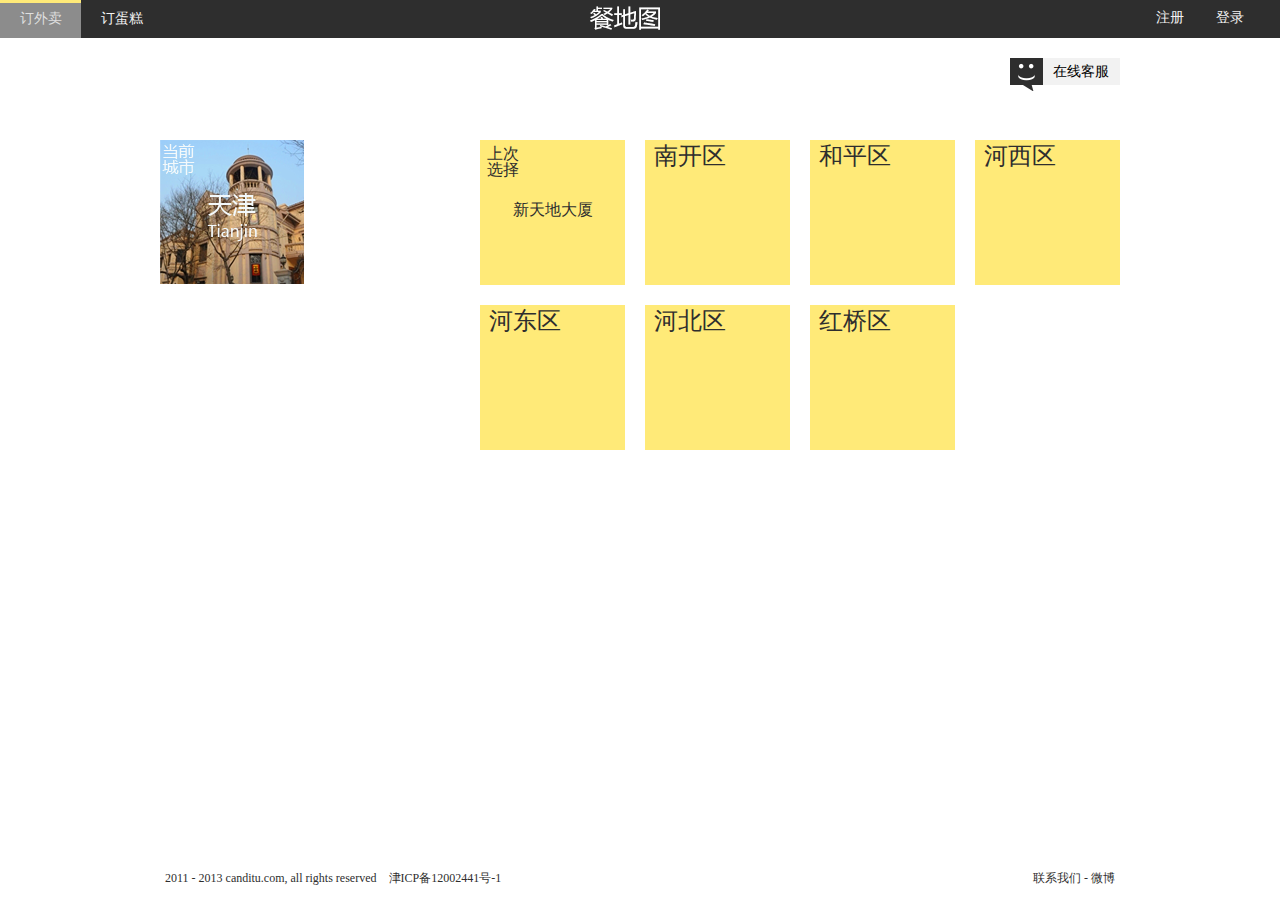
<file: prototype/cmapweb/index.html>
<!DOCTYPE html>
<html lang="zh">
<head>
	<meta charset="utf-8"/>
	<title>餐地图！叫外卖，就上餐地图</title> 
	
	<!-- stylesheets -->  
	<link rel="stylesheet" href="css/base.css" type="text/css"/>
	<link rel="stylesheet" href="css/jquery.qtip.min.css" type="text/css"/>
	<link rel="stylesheet" href="css/place.css" type="text/css"/>
</head>

<body>
	<!--[if lt IE 9]><script src="js/ie9.js"></script><![endif]-->
	<script type="text/javascript" src="js/jquery-1.9.1.min.js"></script>
	<script type="text/javascript" src="js/jquery-migrate-1.1.1.min.js"></script>
	<script type="text/javascript" src="js/jquery.qtip.min.js"></script>
    <script type="text/javascript" src="js/main.js"></script>

	<div class="main-container">
		<!--Nav-head-->
		<div class="ym-hlist">
		  	<div class="ym-navleft">
		  		<ul>
					<li><a class="active" href="#">订外卖</a></li>
					<li class="cake-tip"><a href="#">订蛋糕</a></li>
		 		</ul>	
		  	</div>

			<div class="ym-navcenter">
				<a href="index.html"><img src="images/canditu_logo.jpg"></a>
			</div>

			<div class="ym-navright">
				<ul>
					<li><a href="login.html">登录</a></li>
					<li><a href="register.html">注册</a></li>
			 	</ul>
		 	</div>	
		</div> 
		<!--Nav-head-->

		<!--Main-->
		<div class="ym-container">
			<!--location and customer service bar-->
			<div class="ym-location-cs">
				<div class="ym-location">
				</div>

				<div class="ym-cs">
					<div><p>在线客服</p></div>
				</div>
			</div>
			<!--location and customer service bar-->

			<!--Left-->
			<div class="ym-left-city">
				<img src="images/tianjin.png">  
			</div>
			<!--Left-->

			<!--Right-->
			<div class="ym-right-district">
				<ul id="index-district">
				    <li id="last"><a href="building.html"><span id="last-text1">上次选择</span><span id="last-text2">新天地大厦</span></a></li>
				    <li><a href="building.html">南开区</a></li>
				    <li><a href="#">和平区</a></li>
				    <li><a href="#">河西区</a></li>
				    <li><a href="#">河东区</a></li>
				    <li><a href="#">河北区</a></li>
				    <li><a href="#">红桥区</a></li>
				</ul>
			</div>
			<!--Right-->
		</div>
		<!--Main-->

		<div class="push"><!-- not put anything here --></div>
	
	</div>

	<!--Nav-bottom-->
	<div class="ym-blist">
	  	<p id="p1">2011 - 2013 canditu.com, all rights reserved &nbsp;&nbsp; 津ICP备12002441号-1</p>
	  	<p id="p2">
	  		<a href="#" id="contact-us">联系我们</a><span>&nbsp;-</span>
	  		<a href="#">微博</a>
	  	</p>
	</div> 
	<!--Nav-bottom-->
</body>
</html>
</file>
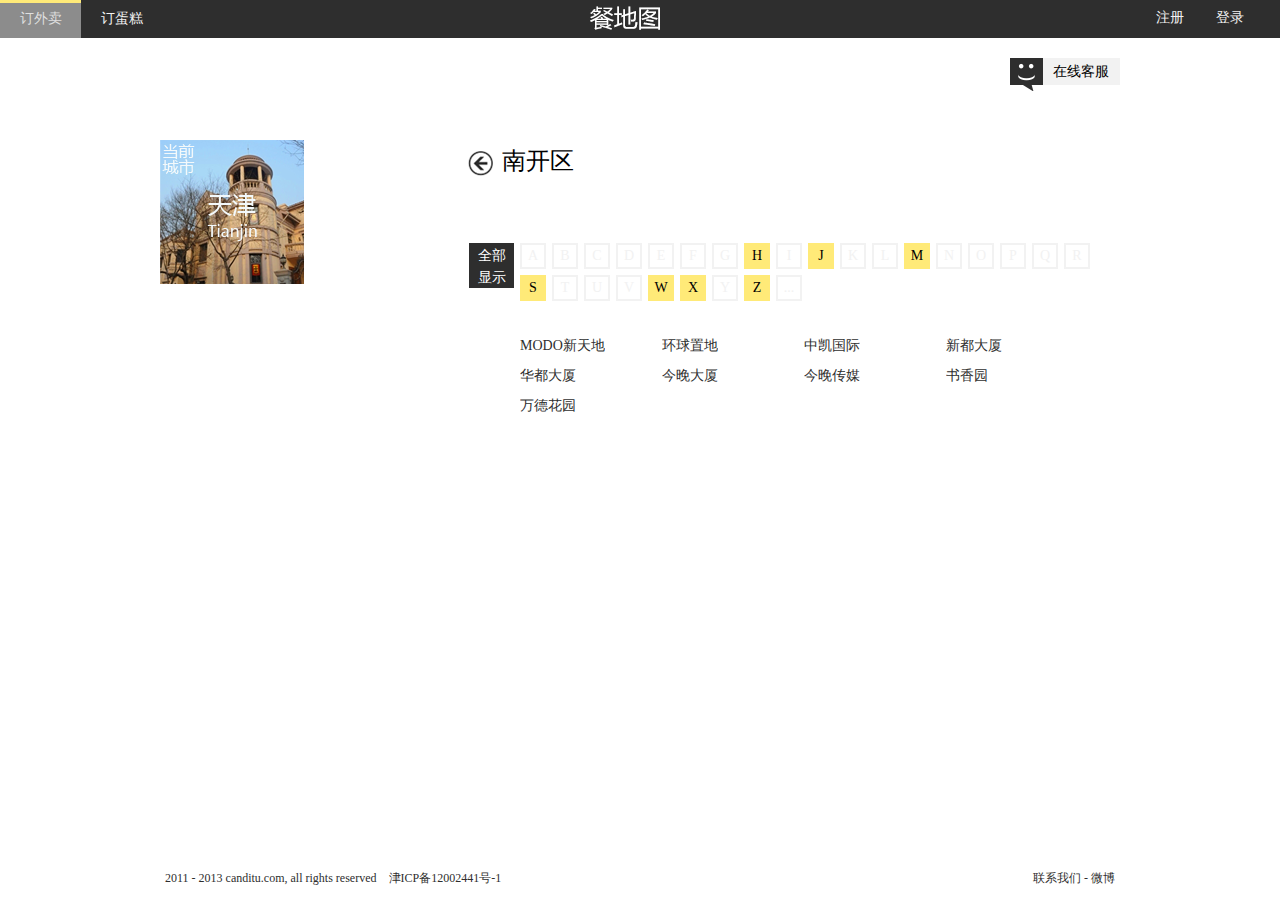
<file: prototype/cmapweb/building.html>
<!DOCTYPE html>
<html lang="zh">
<head>
	<meta charset="utf-8"/>
	<title>餐地图！叫外卖，就上餐地图</title> 
	
	<!-- stylesheets -->  
	<link rel="stylesheet" href="css/base.css" type="text/css"/>
	<link rel="stylesheet" href="css/jquery.qtip.min.css" type="text/css"/>
	<link rel="stylesheet" href="css/place.css" type="text/css"/>
	<!--[if lt IE 9]><style>.building-return img {margin-top:6px;} </style><![endif]-->

</head>
	
<body>
	<!--[if IE 6]>
 	<script type="text/javascript" src="js/DD_belatedPNG_0.0.8a-min.js"></script>
 	<script type="text/javascript">DD_belatedPNG.fix('img');</script>
 	<![endif]-->

	<!--[if lt IE 9]><script src="js/ie9.js"></script><![endif]-->
	<script type="text/javascript" src="js/jquery-1.9.1.min.js"></script>
	<script type="text/javascript" src="js/jquery-migrate-1.1.1.min.js"></script>
	<script type="text/javascript" src="js/jquery.qtip.min.js"></script>
	<script type="text/javascript" src="js/jquery.listnav-2.1.ie6.js"></script>
	<script type="text/javascript" src="js/main.js"></script>
    <script type="text/javascript" src="js/building.js"></script>

	<div class="main-container">
		<!--Nav-head-->
		<div class="ym-hlist">
		  	<div class="ym-navleft">
		  		<ul>
					<li><a class="active" href="#">订外卖</a></li>
					<li class="cake-tip"><a href="#">订蛋糕</a></li>
		 		</ul>	
		  	</div>
		  	
			<div class="ym-navcenter">
				<a href="index.html"><img src="images/canditu_logo.jpg"></a>
			</div>

			<div class="ym-navright">
				<ul>
					<li><a href="login.html">登录</a></li>
					<li><a href="register.html">注册</a></li>
			 	</ul>
		 	</div>	
		</div> 
		<!--Nav-head-->

		<!--Main-->
		<div class="ym-container">
			<!--location and customer service bar-->
			<div class="ym-location-cs">
				<div class="ym-location">
				</div>

				<div class="ym-cs">
					<div><p>在线客服</p></div>
				</div>
			</div>
			<!--location and customer service bar-->

			<!--Left-->
			<div class="ym-left-city">
				<img src="images/tianjin.png">  
			</div>
			<!--Left-->

			<!--Right-->
			<div class="ym-right-building">
				
				<!--按字母排序楼宇-->
				<!--显示字母序的层。注：此层id必需是ul的id+"-nav"-->
				<div class="building-return">
				    <h3><a href="index.html"><img src="images/left_s.png"></a></h3>
				    <h2>南开区</h2>
				</div>

				<div id="buildingList-nav">
				</div>

				<div class="building-col">
					<!-- 兼容IE6 加clear:both;-->
				    <ul id="buildingList" style="clear:both;">
						<!--To IE 6, should input first letter manually;-->
						<li><a href="restinfo.html" name="m">MODO新天地</a></li>
				        <li><a href="restinfo.html" name="h">环球置地</a></li>
				        <li><a href="restinfo.html" name="z">中凯国际</a> </li>
				        <li><a href="restinfo.html" name="x">新都大厦</a></li>
				        <li><a href="restinfo.html" name="h">华都大厦</a> </li>
				        <li><a href="restinfo.html" name="j">今晚大厦</a> </li>
				        <li><a href="restinfo.html" name="j">今晚传媒</a> </li>
				        <li><a href="restinfo.html" name="s">书香园</a> </li>
				        <li><a href="restinfo.html" name="w">万德花园</a></li>	          
				    </ul>
				</div>
				<!--按字母排序楼宇-->

			</div>
			<!--Right-->
		</div>
		<!--Main-->

		<div class="push"><!-- not put anything here --></div>	
	</div>

	<!--Nav-bottom-->
	<div class="ym-blist">
	  	<p id="p1">2011 - 2013 canditu.com, all rights reserved &nbsp;&nbsp; 津ICP备12002441号-1</p>
	  	<p id="p2">
	  		<a href="#" id="contact-us">联系我们</a><span>&nbsp;-</span>
	  		<a href="#">微博</a>
	  	</p>
	</div> 
	<!--Nav-bottom-->
</body>
</html>
</file>
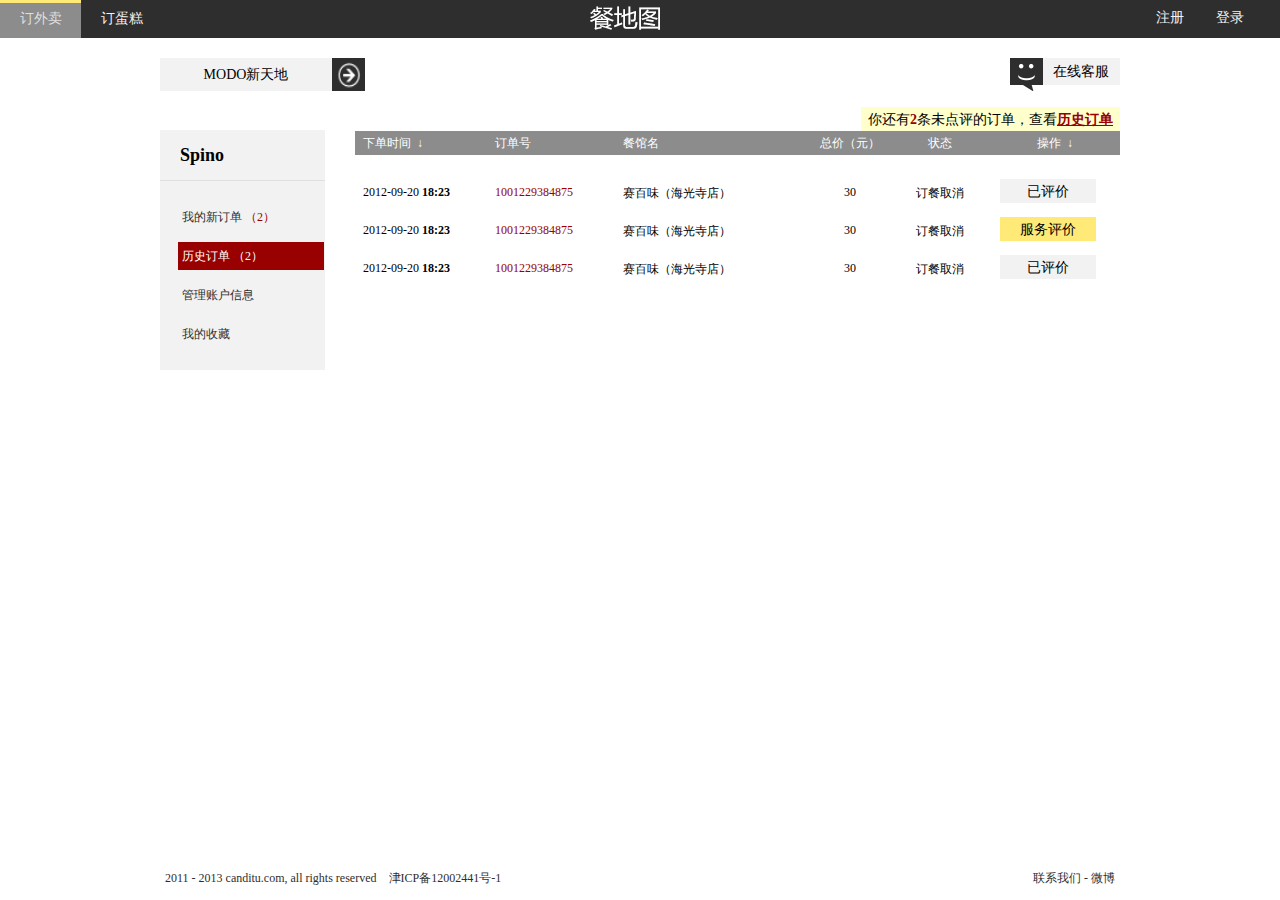
<file: prototype/cmapweb/history_order.html>
<!DOCTYPE html>
<html lang="zh">
<head>
	<meta charset="utf-8"/>
	<title>餐地图！叫外卖，就上餐地图</title> 
	
	<!-- stylesheets -->  
	<link rel="stylesheet" href="css/base.css" type="text/css"/>
	<link rel="stylesheet" href="css/jquery.qtip.min.css" type="text/css"/>
	<link rel="stylesheet" href="css/user.css" type="text/css"/>
</head>
	
<body>
	<!--[if lt IE 9]><script src="js/ie9.js"></script><![endif]-->
	<script type="text/javascript" src="js/jquery-1.9.1.min.js"></script>
	<script type="text/javascript" src="js/jquery-migrate-1.1.1.min.js"></script>
	<script type="text/javascript" src="js/jquery.qtip.min.js"></script>
	<script type='text/javascript' src='js/jquery.simplemodal.js'></script>
	<script type="text/javascript" src="js/jquery.raty.min.js"></script>
	<script type="text/javascript" src="js/main.js"></script>
	<script type="text/javascript" src="js/history.js"></script>

	<div class="main-container">
		<!--Nav-head-->
		<div class="ym-hlist">
		  	<div class="ym-navleft">
		  		<ul>
					<li><a class="active" href="#">订外卖</a></li>
					<li class="cake-tip"><a href="#">订蛋糕</a></li>
		 		</ul>	
		  	</div>
		  	
			<div class="ym-navcenter">
				<a href="index.html"><img src="images/canditu_logo.jpg"></a>
			</div>

			<div class="ym-navright">
				<ul>
					<li><a href="login.html">登录</a></li>
					<li><a href="register.html">注册</a></li>
			 	</ul>
		 	</div>	
		</div> 
		<!--Nav-head-->

		<!--Main-->
		<div class="ym-container">
			<!--location and customer service bar-->
			<div class="ym-location-cs">
				<div class="ym-location">
					<p>MODO新天地</p>
					<img id="ym-location-logo1" src="images/arrow_left.png">
					<p id="ym-location-others">看看其他地点</p>
					<img id="ym-location-logo2" src="images/arrow_right.png">
				</div>

				<div class="ym-cs">
					<div><p>在线客服</p></div>
				</div>
			</div>
			<!--location and customer service bar-->

			<!--Left-->
			<div class="ym-left-user-nav">
				<div class="new-order-username-frame"><div>Spino</div></div>
     	   		<ul>
     	   			<li><a href="new_order.html">我的新订单<span>&nbsp;（2）</span></a></li>
     	   			<li  class="active"><a href="history_order.html">历史订单<span>&nbsp;（2）</span></a></li>
     	   			<li><a href="user_account.html">管理账户信息</a></li>
     	   			<li><a href="user_favor.html">我的收藏</a></li>
     	   		</ul>
			</div>
			<!--Left-->

			<!--Right-->
			<div class="ym-right-yellow-hint">你还有<span id="ym-right-historyNo">2</span>条未点评的订单，查看<a href="history_order.html">历史订单</a></div>
			<!--repeat-->
			<div class="ym-right-history-order">
					
				<ul id="ym-right-history-title">
					<li class="history-order-time">下单时间&nbsp;&nbsp;&darr;</li>
					<li class="history-order-invoice">订单号</li>
					<li class="history-order-rest">餐馆名</li>
					<li class="history-order-ttprice">总价（元）</li>
					<li class="history-order-status">状态</li>
					<li class="history-order-raty">操作&nbsp;&nbsp;&darr;</li>
				</ul>

				<ul class="ym-right-history-details">
					<li class="history-order-time">2012-09-20&nbsp;<span>18:23</span></li>
					<li class="history-order-invoice">1001229384875</li>
					<li class="history-order-rest">赛百味（海光寺店）</li>
					<li class="history-order-ttprice">30</li>
					<li class="history-order-status">订餐取消</li>
					<li class="history-order-raty">已评价</li>
				</ul>

				<ul class="ym-right-history-details">
					<li class="history-order-time">2012-09-20&nbsp;<span>18:23</span></li>
					<li class="history-order-invoice">1001229384875</li>
					<li class="history-order-rest">赛百味（海光寺店）</li>
					<li class="history-order-ttprice">30</li>
					<li class="history-order-status">订餐取消</li>
					<li class="history-order-raty" id="raty-done">服务评价</li>
				</ul>

				<ul class="ym-right-history-details">
					<li class="history-order-time">2012-09-20&nbsp;<span>18:23</span></li>
					<li class="history-order-invoice">1001229384875</li>
					<li class="history-order-rest">赛百味（海光寺店）</li>
					<li class="history-order-ttprice">30</li>
					<li class="history-order-status">订餐取消</li>
					<li class="history-order-raty">已评价</li>
				</ul>
			</div>
			<!--repeat-->
			
			<!--Right-->

		</div>
		<!--Main-->
		
		<!--dialog-->
		<!-- modal content -->
		<div id="raty-modal-content">
			<div class="dialog-cancel">&times;</div>
			<p class="dialog-head">服务评价</p>
			<div class="history-raty-star1"><div class="history-raty-star-text">送餐速度</div><div id="star0"></div></div>
			<div class="history-raty-star"><div class="history-raty-star-text">金枪鱼三明治</div><div id="star1"></div></div>
			<div class="history-raty-star"><div class="history-raty-star-text">火鸡三明治</div><div id="star2"></div></div>
			<div class="history-raty-star"><div class="history-raty-star-text">海蟹肉三明治</div><div id="star3"></div></div>
			<input id="history-raty-star-submit" class="ie6-hover" type="submit" value="提交" />
		</div>

		<div class="push"><!-- not put anything here --></div>	
	</div>

	<!--Nav-bottom-->
	<div class="ym-blist">
	  	<p id="p1">2011 - 2013 canditu.com, all rights reserved &nbsp;&nbsp; 津ICP备12002441号-1</p>
	  	<p id="p2">
	  		<a href="#" id="contact-us">联系我们</a><span>&nbsp;-</span>
	  		<a href="#">微博</a>
	  	</p>
	</div> 
	<!--Nav-bottom-->
</body>
</html>
</file>
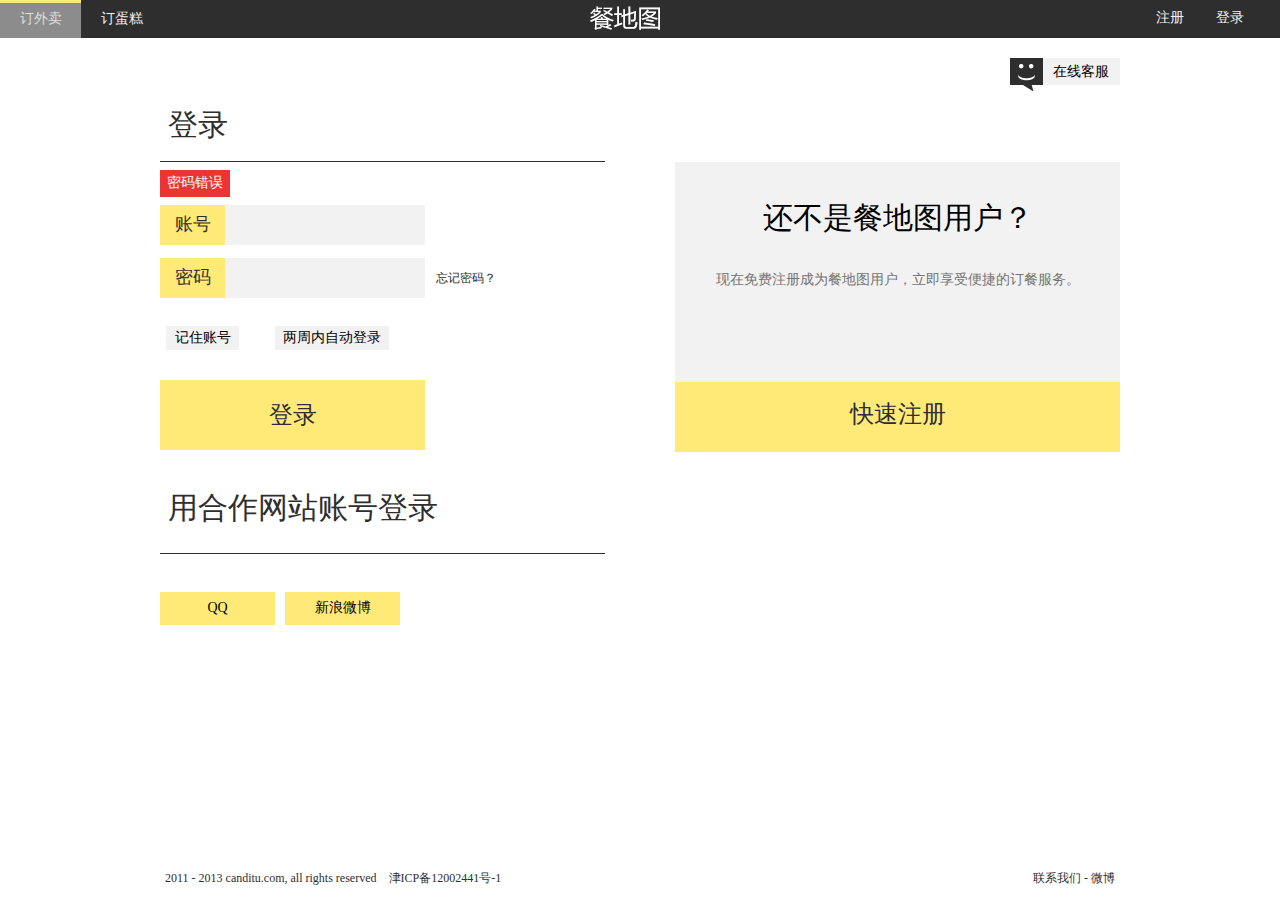
<file: prototype/cmapweb/login.html>
<!DOCTYPE html>
<html lang="zh">
<head>
	<meta charset="utf-8"/>
	<title>餐地图！叫外卖，就上餐地图</title> 
	
	<!-- stylesheets -->  
	<link rel="stylesheet" href="css/base.css" type="text/css"/>
	<link rel="stylesheet" href="css/jquery.qtip.min.css" type="text/css"/>
	<link rel="stylesheet" href="css/user.css" type="text/css"/>
</head>
	
<body>
	<!--[if lt IE 9]><script src="js/ie9.js"></script><![endif]-->
	<script type="text/javascript" src="js/jquery-1.9.1.min.js"></script>
	<script type="text/javascript" src="js/jquery-migrate-1.1.1.min.js"></script>
	<script type="text/javascript" src="js/jquery.qtip.min.js"></script>
	<script type="text/javascript" src="js/main.js"></script>
	<script type="text/javascript" src="js/login.js"></script>

	<div class="main-container">
		<!--Nav-head-->
		<div class="ym-hlist">
		  	<div class="ym-navleft">
		  		<ul>
					<li><a class="active" href="#">订外卖</a></li>
					<li class="cake-tip"><a href="#">订蛋糕</a></li>
		 		</ul>	
		  	</div>
		  	
			<div class="ym-navcenter">
				<a href="index.html"><img src="images/canditu_logo.jpg"></a>
			</div>

			<div class="ym-navright">
				<ul>
					<li><a href="login.html">登录</a></li>
					<li><a href="register.html">注册</a></li>
			 	</ul>
		 	</div>	
		</div> 
		<!--Nav-head-->

		<!--Main-->
		<div class="ym-container">
			<!--location and customer service bar-->
			<div class="ym-location-cs">
				<div class="ym-cs">
					<div><p>在线客服</p></div>
				</div>
			</div>
			<!--location and customer service bar-->

     	   	<!--here-->
     	   	<!--login part-->
     	   	<div class="login-title"><div id="login-title-text">登录</div></div>

     	   	<div class="login-details">
     	   		<div id="login-wrong-password">密码错误</div>

				<form id="loginForm" method="" action="">	   
					<div class="loginForm-div">
				        <label for="account">账号</label>
				        <input id="account" name="account" class="required" />
				    </div>
				    
					<div class="loginForm-div">
					  	<label for="password">密码</label>
						<input id="password" name="password" type="password" class="{required:true,minlength:5}" />
						<div id="loginForm-forget"><a href="password_forgot.html">忘记密码？</a></div>
					</div>
					
					<div>
						<div id="check-container1"><div class="black-space"></div><div id="login-text1">记住账号</div></div>
						<div id="check-container2"><div class="black-space"></div><div id="login-text2">两周内自动登录</div></div>			
					</div>
					
					<input class="login-button ie6-hover" type="submit" value="登录"/>
				</form>
     	   	</div>

     	   	<div class="login-sidebar">
     	   		<div id="login-sidebar1">
     	   			<div id="login-sidebar1-a">还不是餐地图用户？</div>
     	   			<div id="login-sidebar1-b">现在免费注册成为餐地图用户，立即享受便捷的订餐服务。</div>
     	   		</div>
     	   		<div id="login-sidebar2"><a href="register.html">快速注册</a></div>
     	   	</div>

     	   	<div class="login-QQs"><div id="login-QQs-text">用合作网站账号登录</div></div>
     	   	<div class="login-QQs-ul">
     	   		<ul>
					<li class="ie6-hover">QQ</li>
					<li class="ie6-hover">新浪微博</li>
     	   		</ul>	

     	   	</div>	 	
		</div>
		<!--Main-->
		<div class="push"><!-- not put anything here --></div>
	</div>

	<!--Nav-bottom-->
	<div class="ym-blist">
	  	<p id="p1">2011 - 2013 canditu.com, all rights reserved &nbsp;&nbsp; 津ICP备12002441号-1</p>
	  	<p id="p2">
	  		<a href="#" id="contact-us">联系我们</a><span>&nbsp;-</span>
	  		<a href="#">微博</a>
	  	</p>
	</div> 
	<!--Nav-bottom-->
</body>
</html>
</file>
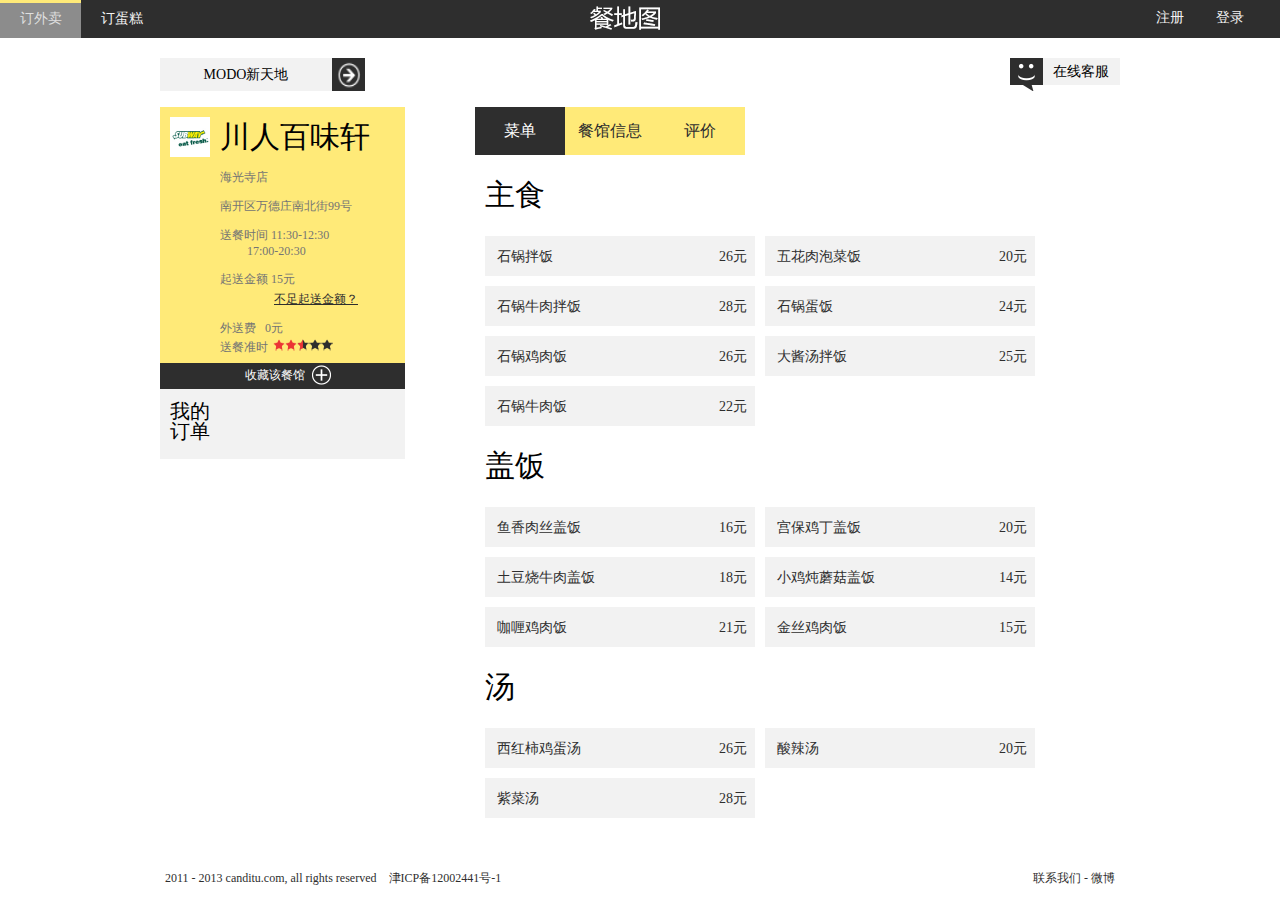
<file: prototype/cmapweb/menu.html>
<!DOCTYPE html>
<html lang="zh">
<head>
	<meta charset="utf-8"/>
	<title>餐地图！叫外卖，就上餐地图</title> 
	
	<!-- stylesheets -->  
	<link rel="stylesheet" href="css/base.css" type="text/css"/>
	<link rel="stylesheet" href="css/jquery.qtip.min.css"  type="text/css"/>
	<link rel="stylesheet" href="css/food.css" type="text/css"/>
</head>
	
<body>
	<!--[if IE 6]>
 	<script type="text/javascript" src="js/DD_belatedPNG_0.0.8a-min.js"><script>DD_belatedPNG.fix('img');</script></script>
 	<![endif]—>

	<!--[if lt IE 9]><script src="js/ie9.js"></script><![endif]-->
	<script type="text/javascript" src="js/jquery-1.9.1.min.js"></script>
	<script type="text/javascript" src="js/jquery-migrate-1.1.1.min.js"></script>
	<script type="text/javascript" src="js/jquery.qtip.min.js"></script>
	<script type='text/javascript' src='js/jquery.simplemodal.js'></script>
	<script type="text/javascript" src="js/jquery.raty.min.js"></script>
	<script type="text/javascript" src="js/main.js"></script>
	<script type="text/javascript" src="js/menu.js"></script>
	
	<div class="main-container">
		<!--Nav-head-->
		<div class="ym-hlist">
		  	<div class="ym-navleft">
		  		<ul>
					<li><a class="active" href="#">订外卖</a></li>
					<li class="cake-tip"><a href="#">订蛋糕</a></li>
		 		</ul>	
		  	</div>
		  	
			<div class="ym-navcenter">
				<a href="index.html"><img src="images/canditu_logo.jpg"></a>
			</div>

			<div class="ym-navright">
				<ul>
					<li><a href="login.html">登录</a></li>
					<li><a href="register.html">注册</a></li>
			 	</ul>
		 	</div>	
		</div> 
		<!--Nav-head-->

		<!--Main-->
		<div class="ym-container">
			<!--location and customer service bar-->
			<div class="ym-location-cs">
				<div class="ym-location">
					<p>MODO新天地</p>
					<img id="ym-location-logo1" src="images/arrow_left.png">
					<p id="ym-location-others">看看其他地点</p>
					<img id="ym-location-logo2" src="images/arrow_right.png">
				</div>

				<div class="ym-cs">
					<div><p>在线客服</p></div>
				</div>
			</div>
			<!--location and customer service bar-->
			
			<!--Left-->
			<div class="ym-left-menu">
				<div class="rest-info">
					<img src="images/rest1.jpg"></a></li>
					<p id="menu-restname">川人百味轩</p>
					<div class="menu-restinfo">
						<ul>
							<li>海光寺店</li>
							<li>南开区万德庄南北街99号</li>
							<li>送餐时间&nbsp;<span>11:30-12:30</sapn></br><span>&nbsp;&nbsp;&nbsp;&nbsp;&nbsp;&nbsp;&nbsp;&nbsp;&nbsp;</sapn><span>17:00-20:30</sapn></li>
							<li>起送金额&nbsp;15元<div class="not-enough">不足起送金额？</div></li>
							<li>外送费&nbsp;&nbsp;&nbsp;<span>0</sapn>元</li>
						</ul>
					</div>
				</div>

				<div class="raty-star"><div class="raty-star-text">送餐准时</div><div id="star" data-score="2.6"></div></div>

				<div class="menu-favor">
					<div class="menu-favor-container">
						<div class="menu-favor-text">收藏该餐馆</div>
						<div class="menu-favor-img"><img src="images/plus.jpg"></div>
					</div>
				</div>

				<div class="menu-order"><p>我的订单</p><div>总价&nbsp;52元</div></div>
				<!--dynamic order-->
				<!--
				<div class="menu-order-dynamic">
					<div class="menu-order-dynamic-left">
						<div class="each-order-no"><img id="minus-pic" src="images/minus.png"><div class="each-order-no-digit">1</div><img id="plus-pic" src="images/plus.png"></div>
					</div>
					
					<div class="menu-order-dynamic-right">
						<div class="each-order-nameprice">	
							<div class="each-order-name">石锅拌饭</div>
							<div class="each-order-yuan">元</div>
							<div class="each-order-price">26</div>
						</div>

						<div class="each-order-details">中号，鸡蛋，芝麻酱</div>
						<div class="each-order-showopen">
							<div class="each-order-showopen-text"><div id="show-toggle">展开详情</div></div>	
							<img id="cross-pic" src="images/cross.png">
						</div>				
					</div>			
				</div>
				-->


				<div><a href="order_confirm.html" class="menu-order-go">去下单</a></div>			
			</div>
			<!--Left-->

			<!--Right-->
			<div class="ym-right-menu">			
				<div class="menu-tab">
					<ul>
						<li id="menu-tab1"><a href="#" class="menu-tab-active">菜单</a></li>
						<li id="menu-tab2"><a href="#">餐馆信息</a></li>
						<li id="menu-tab3"><a href="#">评价</a></li>
					</ul>
				</div>
				

				<!--menu part-->
				<div id="menu-part">
					<div class="menu-menu">
						<p>主食</p>
						<ul>
							<li class="qtip-food"><a href="javascript:void(0);"><div class="menu-menu-div"><span class="menu-name">石锅拌饭</span><span class="menu-yuan">元</span><span class="menu-price">26</span></div></a></li>

							<li id="dialog"  class="qtip-food"><a href="javascript:void(0);"><div class="menu-menu-div"><span class="menu-name">五花肉泡菜饭</span><span class="menu-yuan">元</span><span class="menu-price">20</span></div></a></li>

							<li><a href="javascript:void(0);"><div class="menu-menu-div"><span class="menu-name">石锅牛肉拌饭</span><span class="menu-yuan">元</span><span class="menu-price">28</span></div></a></li>

							<li><a href="javascript:void(0);"><div class="menu-menu-div"><span class="menu-name">石锅蛋饭</span><span class="menu-yuan">元</span><span class="menu-price">24</span></div></a></li>
							<li><a href="javascript:void(0);"><div class="menu-menu-div"><span class="menu-name">石锅鸡肉饭</span><span class="menu-yuan">元</span><span class="menu-price">26</span></div></a></li>
							<li><a href="javascript:void(0);"><div class="menu-menu-div"><span class="menu-name">大酱汤拌饭</span><span class="menu-yuan">元</span><span class="menu-price">25</span></div></a></li>
							<li><a href="javascript:void(0);"><div class="menu-menu-div"><span class="menu-name">石锅牛肉饭</span><span class="menu-yuan">元</span><span class="menu-price">22</span></div></a></li>
						</ul>
					</div>

					<div class="menu-menu">
						<p>盖饭</p>
						<ul>
							<li><a href="javascript:void(0);"><div class="menu-menu-div"><span class="menu-name">鱼香肉丝盖饭</span><span class="menu-yuan">元</span><span class="menu-price">16</span></div></a></li>
							<li><a href="javascript:void(0);"><div class="menu-menu-div"><span class="menu-name">宫保鸡丁盖饭</span><span class="menu-yuan">元</span><span class="menu-price">20</span></div></a></li>
							<li><a href="javascript:void(0);"><div class="menu-menu-div"><span class="menu-name">土豆烧牛肉盖饭</span><span class="menu-yuan">元</span><span class="menu-price">18</span></div></a></li>
							<li><a href="javascript:void(0);"><div class="menu-menu-div"><span class="menu-name">小鸡炖蘑菇盖饭</span><span class="menu-yuan">元</span><span class="menu-price">14</span></div></a></li>
							<li><a href="javascript:void(0);"><div class="menu-menu-div"><span class="menu-name">咖喱鸡肉饭</span><span class="menu-yuan">元</span><span class="menu-price">21</span></div></a></li>
							<li><a href="javascript:void(0);"><div class="menu-menu-div"><span class="menu-name">金丝鸡肉饭</span><span class="menu-yuan">元</span><span class="menu-price">15</span></div></a></li>
						</ul>
					</div>

					<div class="menu-menu">
						<p>汤</p>
						<ul>
							<li><a href="javascript:void(0);"><div class="menu-menu-div"><span class="menu-name">西红柿鸡蛋汤</span><span class="menu-yuan">元</span><span class="menu-price">26</span></div></a></li>
							<li><a href="javascript:void(0);"><div class="menu-menu-div"><span class="menu-name">酸辣汤</span><span class="menu-yuan">元</span><span class="menu-price">20</span></div></a></li>
							<li><a href="javascript:void(0);"><div class="menu-menu-div"><span class="menu-name">紫菜汤</span><span class="menu-yuan">元</span><span class="menu-price">28</span></div></a></li>
						</ul>
					</div>
				</div>
				<!--menu part-->

				<!--restaurant info-->
				<div id="restinfo-part">
					<div class="menu-rest">
						<img src="images/restinfo1.jpg">
						<p>希尔顿经营旅馆业的座右铭是：“你今天对客人微笑了吗？”这也是他所著的《宾至如归》一书的核心内容。美国希尔顿饭店创立于1919年，在不到90年的时间里，从一家饭店扩展到100多家，遍布世界五大洲的各大城市，成为全球最大规模的饭店之一。80多年来，希尔顿饭店生意如此之好</p>
						<img src="images/restinfo2.jpg">
						<p>希尔顿总公司的董事长，89岁高龄的唐纳·希尔顿在50多年里，不断到他分设在各国的希尔顿饭店、旅馆视察业务。　希尔顿每天从这一洲飞到那一洲，从这一国飞到那一国。专程去看看希尔顿礼仪是否贯彻于员工的行动之中。如今，希尔顿的“旅店帝国”已伸延到全世界， 希尔顿的资产已从5000美元发展到数百亿美元。</p>
						<img src="images/restinfo3.jpg">
						<p>不断到他分设在各国的希尔顿饭店、旅馆视察业务。　希尔顿每天从这一洲飞到那一洲，从这一国飞到那一国。专程去看看希尔顿礼仪是否贯彻于员工的行动之中。如今，希尔顿的“旅店帝国”已伸延到全世界， 希尔顿的资产已从5000美元发展到数百亿美元。</p>

						<!--for more space-->
						<p class="spare-space"></p>	
					</div>
				</div>
				<!--restaurant info-->

				<!--comment part-->
				<div id="comment-part">
					<div class="comment-submit">
						<div id="comment-container"><p>我要评价</p></div>		
						<form id="comment-form" name="input" action="" method="get">
							<textarea id="comment-form-text"></textarea>
							<input id="comment-form-submit" type="submit" value="提交" />
						</form>
					</div>

					<!--comment details-->
					<div class="comment-details">
						<p class="comment-user">XiLo</p>
						<p class="comment-date">2013年11月32日 24：59</p>
						<p>前几天从机场回来，半夜无事，想去买几张碟片。梅雨季节，小雨刚过，空气甜腻，我打开了车窗和天窗，慢悠悠的开车。路上不堵，我上了A8高速。多少年来，我们都已经习惯把沪杭高速说成A8，沪青平高速说成A9，外环线说成A20了，曾经有一天，他们突然都必成了沪昆高速G60，沪渝高速G50和G1501。我开了两年都没能缓过来。</p>
					</div>

					<div class="comment-details">
						<p class="comment-user">XiLo</p>
						<p class="comment-date">2013年11月32日 24：59</p>
						<p>前几天从机场回来，半夜无事，想去买几张碟片。梅雨季节，小雨刚过，空气甜腻，我打开了车窗和天窗，慢悠悠的开车。路上不堵，我上了A8高速。多少年来，我们都已经习惯把沪杭高速说成A8，沪青平高速说成A9，外环线说成A20了，曾经有一天，他们突然都必成了沪昆高速G60，沪渝高速G50和G1501。我开了两年都没能缓过来。</p>
					</div>

					<div class="comment-details">
						<p class="comment-user">XiLo</p>
						<p class="comment-date">2013年11月32日 24：59</p>
						<p>前几天从机场回来，半夜无事，想去买几张碟片。梅雨季节，小雨刚过，空气甜腻，我打开了车窗和天窗，慢悠悠的开车。路上不堵，我上了A8高速。多少年来，我们都已经习惯把沪杭高速说成A8，沪青平高速说成A9，外环线说成A20了，曾经有一天，他们突然都必成了沪昆高速G60，沪渝高速G50和G1501。我开了两年都没能缓过来。</p>
					</div>

				</div>
				<!--comment part-->
			</div>
			<!--Right-->
		</div>
		<!--Main-->

		<!--dialog-->
		<!-- modal content -->
		<div id="menu-modal-content">
			<div class="dialog-cancel">&times;</div>
			<p class="dialog-head">订单选项</p>
			<p class="dialog-menuname">石锅卤肉饭</p>
			<p class="dialog-menutag">石锅，卤肉，米饭，凉菜</p>

			<label>请选择面包</label>
			<ul class="dialog-ul">	
				<li><input type="radio" name="bread" value=""/>白面包</li>
				<li><input type="radio" name="bread" value="" />全麦面包</li>
				<li><input type="radio" name="bread" value="" />香奶酪</li>
				<li><input type="radio" name="bread" value="" />百味卷</li>
				<li style="width:240px"><input type="radio" name="bread" value="" />沙拉</br><span class="dialog-smalltext">&nbsp;&nbsp;（+3元，蔬菜翻倍，不要面包）</span></li>
			</ul>

			<label>请选择蔬菜</label>
			<ul class="dialog-ul">
				<li><input type="checkbox" name="vege" />生菜</li>
				<li><input type="checkbox" name="vege" />西红柿</li>
				<li><input type="checkbox" name="vege" />黄瓜</li>
				<li><input type="checkbox" name="vege" />洋葱</li>
				<li><input type="checkbox" name="vege" />酸黄瓜</li>
				<li><input type="checkbox" name="vege" />黑橄榄</li>
			</ul>

			<label>请选择酱料</label>
			<ul class="dialog-ul">
				<li><input type="checkbox" name="sause" />黄芥末酱</li>
				<li><input type="checkbox" name="sause" />蜜汁芥末酱</li>
				<li><input type="checkbox" name="sause" />香葱酱</li>
				<li><input type="checkbox" name="sause" />BBQ烤肉酱</li>
				<li><input type="checkbox" name="sause" />西南酱</li>
				<li><input type="checkbox" name="sause" />辣椒酱</li>
			</ul>

			<label>或许你还想额外添加?</label>
			<ul class="dialog-ul">
				<li><input type="checkbox" name="extra" />芝士</br><span class="dialog-smalltext">&nbsp;&nbsp;（+2元）</span></li>
				<li><input type="checkbox" name="extra" />培根</li>
				<li><input type="checkbox" name="extra" />双份肉</li>
			</ul>

			<label>或许你还想升级为套餐?</label>
			<ul class="dialog-ul">
				<li><input type="radio" name="upgrade" value="" />不升级了</li>
				<li style="width:300px"><input type="radio" name="upgrade" value="" />包含1杯中杯饮料（1600z）+2块甜饼</br><span class="dialog-smalltext">&nbsp;&nbsp;（+9元）</span></li>
				<li style="width:300px"><input type="radio" name="upgrade" value="" />包含1杯中杯饮料（1600z）+1杯汤</br><span class="dialog-smalltext">&nbsp;&nbsp;（+9元）</span></li>
			</ul>

			<div class="dialog-box">
				<label>备注</label>
				<textarea class="dialog-remark"></textarea>
			</div>
			<div class="dialog-box">
				<label>份数</label>
				<input class="dialog-order-no" type="text" name="" value="1" />
			</div>

			<div class="dialog-submit">加入订单</div>
		</div>

		<div class="push"><!-- not put anything here --></div>
	
	</div>

	<!--Nav-bottom-->
	<div class="ym-blist">
	  	<p id="p1">2011 - 2013 canditu.com, all rights reserved &nbsp;&nbsp; 津ICP备12002441号-1</p>
	  	<p id="p2">
	  		<a href="#" id="contact-us">联系我们</a><span>&nbsp;-</span>
	  		<a href="#">微博</a>
	  	</p>
	</div> 
	<!--Nav-bottom-->
</body>
</html>
</file>
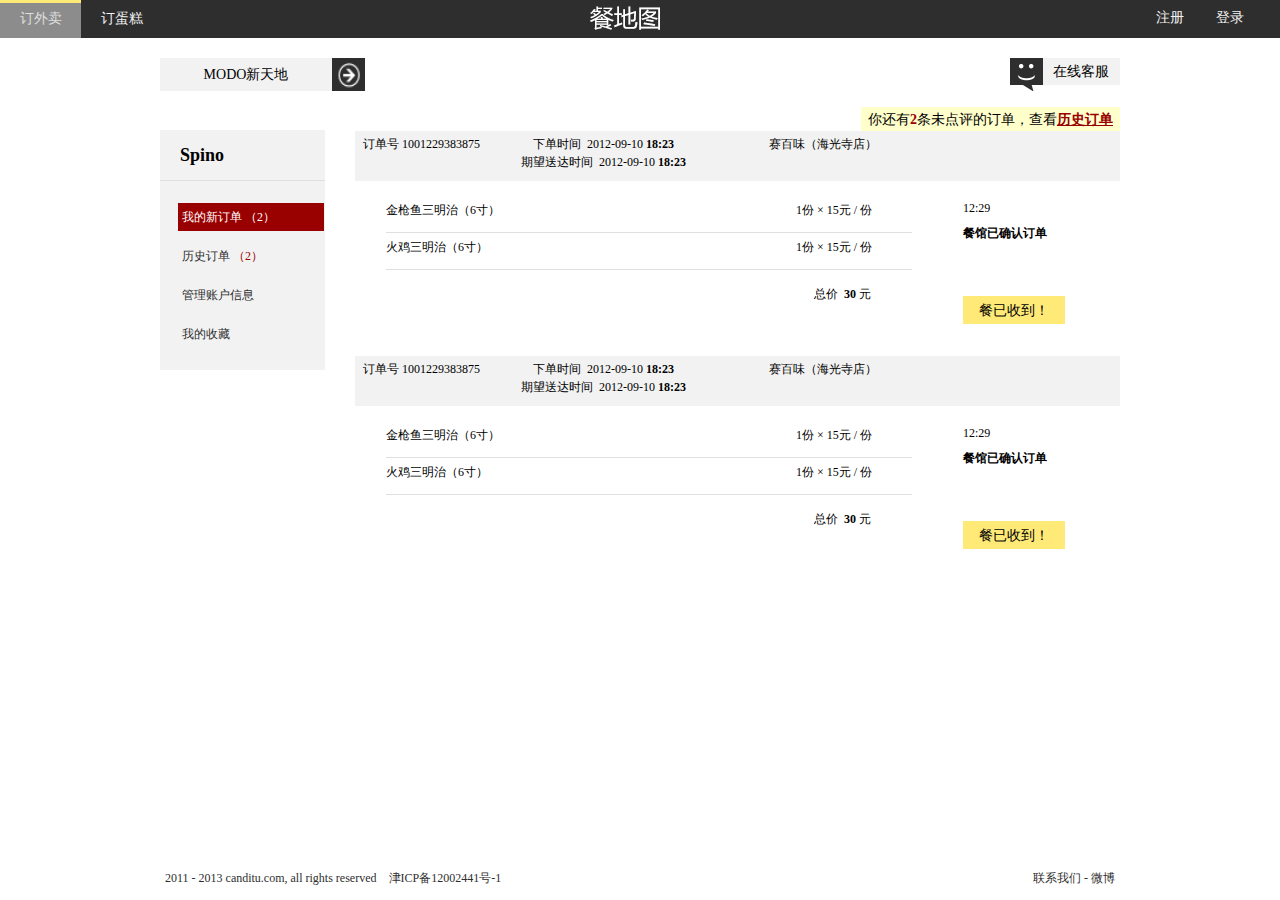
<file: prototype/cmapweb/new_order.html>
<!DOCTYPE html>
<html lang="zh">
<head>
	<meta charset="utf-8"/>
	<title>餐地图！叫外卖，就上餐地图</title> 
	
	<!-- stylesheets -->  
	<link rel="stylesheet" href="css/base.css" type="text/css"/>
	<link rel="stylesheet" href="css/jquery.qtip.min.css" type="text/css"/>
	<link rel="stylesheet" href="css/user.css" type="text/css"/>
</head>
	
<body>
	<!--[if lt IE 9]><script src="js/ie9.js"></script><![endif]-->
	<script type="text/javascript" src="js/jquery-1.9.1.min.js"></script>
	<script type="text/javascript" src="js/jquery-migrate-1.1.1.min.js"></script>
	<script type="text/javascript" src="js/jquery.qtip.min.js"></script>
	<script type="text/javascript" src="js/main.js"></script>
	
	<div class="main-container">
		<!--Nav-head-->
		<div class="ym-hlist">
		  	<div class="ym-navleft">
		  		<ul>
					<li><a class="active" href="#">订外卖</a></li>
					<li class="cake-tip"><a href="#">订蛋糕</a></li>
		 		</ul>	
		  	</div>
		  	
			<div class="ym-navcenter">
				<a href="index.html"><img src="images/canditu_logo.jpg"></a>
			</div>

			<div class="ym-navright">
				<ul>
					<li><a href="login.html">登录</a></li>
					<li><a href="register.html">注册</a></li>
			 	</ul>
		 	</div>	
		</div> 
		<!--Nav-head-->

		<!--Main-->
		<div class="ym-container">
			<!--location and customer service bar-->
			<div class="ym-location-cs">
				<div class="ym-location">
					<p>MODO新天地</p>
					<img id="ym-location-logo1" src="images/arrow_left.png">
					<p id="ym-location-others">看看其他地点</p>
					<img id="ym-location-logo2" src="images/arrow_right.png">
				</div>

				<div class="ym-cs">
					<div><p>在线客服</p></div>
				</div>
			</div>
			<!--location and customer service bar-->

			<!--Left-->
			<div class="ym-left-user-nav">
				<div class="new-order-username-frame"><div>Spino</div></div>
     	   		<ul>
     	   			<li class="active"><a href="new_order.html">我的新订单<span>&nbsp;（2）</span></a></li>
     	   			<li><a href="history_order.html">历史订单<span>&nbsp;（2）</span></a></li>
     	   			<li><a href="user_account.html">管理账户信息</a></li>
     	   			<li><a href="user_favor.html">我的收藏</a></li>
     	   		</ul>
			</div>
			<!--Left-->

			<!--Right-->
			<div class="ym-right-yellow-hint">你还有<span id="ym-right-historyNo">2</span>条未点评的订单，查看<a href="history_order.html">历史订单</a></div>
			<!--repeat-->
			<div class="ym-right-new-order">
				<div class="new-order-frame">
					<div class="new-order-title">
						<ul>
							<li id="new-order-invoice">订单号&nbsp;1001229383875</li>
							<li id="new-order-time">&nbsp;&nbsp;&nbsp;&nbsp;下单时间&nbsp;&nbsp;2012-09-10&nbsp;<span>18:23</span></br>期望送达时间&nbsp;&nbsp;2012-09-10&nbsp;<span>18:23</span></li>
							<li id="new-order-rest">赛百味（海光寺店）</li>
						</ul>
					</div>					
					<div class="new-order-details">
						<div class="new-order-details-left">
							<ul>
								<li>
									<ul>
										<li class="new-order-details-dish">金枪鱼三明治（6寸）</li>
										<li class="new-order-details-price">1份 × 15元 / 份</li>
									</ul>
									<ul>
										<li class="new-order-details-dish">火鸡三明治（6寸）</li>
										<li class="new-order-details-price">1份 × 15元 / 份</li>
									</ul>
								</li>
								<li class="new-order-details-ttprice">总价&nbsp;&nbsp;<span>30</span>&nbsp;元</li>
							</ul>
						</div>
						<div class="new-order-details-right">12:29</br><span>餐馆已确认订单</span>
							<div class="user-confirmed ie6-hover">餐已收到！</div>
						</div>
					</div>
				</div>	
			</div>
			<!--repeat-->
			<div class="ym-right-new-order">
				<div class="new-order-frame">
					<div class="new-order-title">
						<ul>
							<li id="new-order-invoice">订单号&nbsp;1001229383875</li>
							<li id="new-order-time">&nbsp;&nbsp;&nbsp;&nbsp;下单时间&nbsp;&nbsp;2012-09-10&nbsp;<span>18:23</span></br>期望送达时间&nbsp;&nbsp;2012-09-10&nbsp;<span>18:23</span></li>
							<li id="new-order-rest">赛百味（海光寺店）</li>
						</ul>
					</div>					
					<div class="new-order-details">
						<div class="new-order-details-left">
							<ul>
								<li>
									<ul>
										<li class="new-order-details-dish">金枪鱼三明治（6寸）</li>
										<li class="new-order-details-price">1份 × 15元 / 份</li>
									</ul>
									<ul>
										<li class="new-order-details-dish">火鸡三明治（6寸）</li>
										<li class="new-order-details-price">1份 × 15元 / 份</li>
									</ul>
								</li>
								<li class="new-order-details-ttprice">总价&nbsp;&nbsp;<span>30</span>&nbsp;元</li>
							</ul>
						</div>
						<div class="new-order-details-right">12:29</br><span>餐馆已确认订单</span>
							<div class="user-confirmed ie6-hover">餐已收到！</div>
						</div>
					</div>
				</div>	
			</div>
			<!--Right-->

		</div>
		<!--Main-->
		<div class="push"><!-- not put anything here --></div>	
	</div>
	<!--Nav-bottom-->
	<div class="ym-blist">
	  	<p id="p1">2011 - 2013 canditu.com, all rights reserved &nbsp;&nbsp; 津ICP备12002441号-1</p>
	  	<p id="p2">
	  		<a href="#" id="contact-us">联系我们</a><span>&nbsp;-</span>
	  		<a href="#">微博</a>
	  	</p>
	</div> 
	<!--Nav-bottom-->
</body>
</html>
</file>
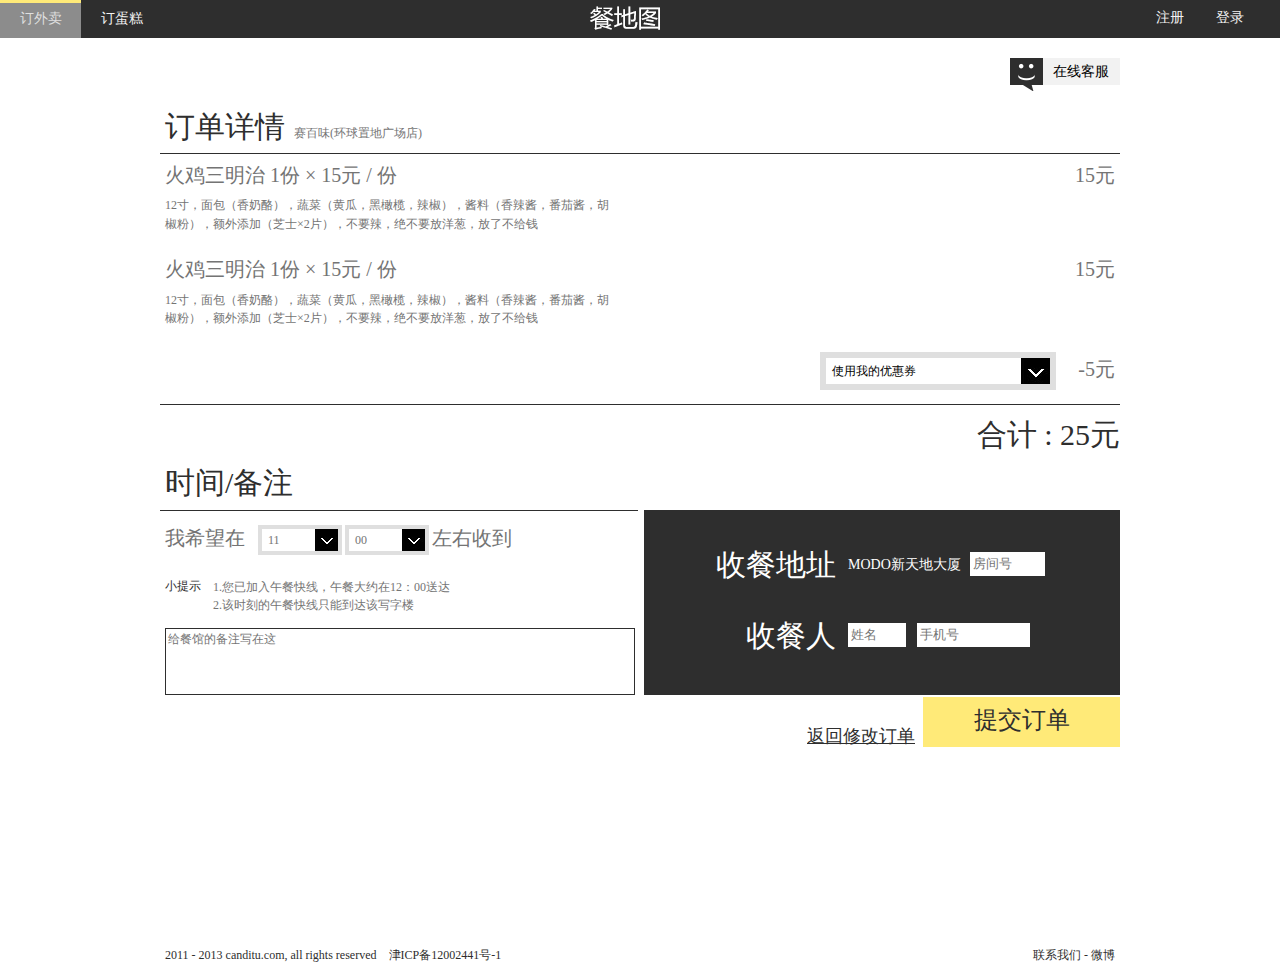
<file: prototype/cmapweb/order_confirm.html>
<!DOCTYPE html>
<html lang="zh">
<head>
	<meta charset="utf-8"/>
	<title>餐地图！叫外卖，就上餐地图</title> 
	
	<!-- stylesheets -->  
	<link rel="stylesheet" href="css/base.css" type="text/css"/>
	<link rel="stylesheet" href="css/jquery.qtip.min.css"  type="text/css"/>
	<link rel="stylesheet" href="css/food.css" type="text/css"/>
	<!--[if lt IE 9]><style>.time-comments-time {margin-top:-5px;_margin-top:-5px;}</style><![endif]-->

</head>
	
<body>
	<!--[if lt IE 9]><script src="js/ie9.js"></script><![endif]-->
	<script type="text/javascript" src="js/jquery-1.9.1.min.js"></script>
	<script type="text/javascript" src="js/jquery-migrate-1.1.1.min.js"></script>
	<script type="text/javascript" src="js/jquery.qtip.min.js"></script>
	<script type="text/javascript" src="js/jquery-dropdown.js"></script>
	<script type="text/javascript" src="js/main.js"></script>
	
	<div class="main-container">
		<!--Nav-head-->
		<div class="ym-hlist">
		  	<div class="ym-navleft">
		  		<ul>
					<li><a class="active" href="#">订外卖</a></li>
					<li class="cake-tip"><a href="#">订蛋糕</a></li>
		 		</ul>	
		  	</div>
		  	
			<div class="ym-navcenter">
				<a href="index.html"><img src="images/canditu_logo.jpg"></a>
			</div>

			<div class="ym-navright">
				<ul>
					<li><a href="login.html">登录</a></li>
					<li><a href="register.html">注册</a></li>
			 	</ul>
		 	</div>	
		</div> 
		<!--Nav-head-->

		<!--Main-->
		<div class="ym-container">
			<!--location and customer service bar-->
			<div class="ym-location-cs">
				<div class="ym-location">
				</div>

				<div class="ym-cs">
					<div><p>在线客服</p></div>
				</div>
			</div>
			<!--location and customer service bar-->
			<form class="order-details-part" action="">
				<div class="order-details-title"><span id="order-details-text">订单详情</span><span id="order-details-rest">赛百味(环球置地广场店)</span></div>
				<div class="order-details">
					<ul>
						<li>
							<span class="order-details-sub1">火鸡三明治</span><span class="order-details-sub1">&nbsp;1份&nbsp;&times;&nbsp;15元&nbsp;/&nbsp;份<span><span class="order-details-subprice">15元</span>
							<p><span class="order-details-sub2">12寸，面包（香奶酪），蔬菜（黄瓜，黑橄榄，辣椒），酱料（香辣酱，番茄酱，胡椒粉），额外添加（芝士×2片），不要辣，绝不要放洋葱，放了不给钱</span></p>
						</li>
						<li>
							<span class="order-details-sub1">火鸡三明治</span><span class="order-details-sub1">&nbsp;1份&nbsp;&times;&nbsp;15元&nbsp;/&nbsp;份<span><span class="order-details-subprice">15元</span>
							<p><span class="order-details-sub2">12寸，面包（香奶酪），蔬菜（黄瓜，黑橄榄，辣椒），酱料（香辣酱，番茄酱，胡椒粉），额外添加（芝士×2片），不要辣，绝不要放洋葱，放了不给钱</span></p>
						</li>

					</ul>

					<div class="order-details-coupon-value"><span>-5元</span></div>
				
					<div id="order-details-coupon-wrapper">
						<div data-role="dropdown" id="order-details-coupon">
			                <div id="order-details-coupon-title">使用我的优惠券</div>
			                <ul class="dropdown-menu">
			                    <li>使用减5元优惠券</li>
			                    <li>使用减10元优惠券</li>               
			                </ul>
	            		</div>
	            	</div>
				</div>

				<div class="order-details-total"><span>合计&nbsp;:&nbsp;25元</span></div>

				<!--time & comments-->
				<div class="time-comments-title"><span id="time-comments-text">时间/备注</span></div>
				<div class="time-comments-left">
					<!---->
					<div class="time-comments-left-inner">	
						<span class="time-comments-left-text">我希望在</span>
						

						<div data-role="dropdown" class="time-comments-time">			                
			                <div id="time-comments-time-hour">11</div>
			                <ul class="dropdown-menu-hour">
			                    <li>10</li>
			                    <li>11</li>		
			                    <li>12</li>
			                    <li>13</li>	
			                    <li>17</li>
			                    <li>18</li>	
			                    <li>19</li>
			                    <li>20</li>	    
			                </ul>
            			</div>
			
						<div data-role="dropdown" class="time-comments-time">
							<div id="time-comments-time-minute">00</div>		                
			                <ul class="dropdown-menu-minute">
			                    <li>00</li>
			                    <li>15</li>		                    
			                </ul>
            			</div>	

						<span class="time-comments-left-text">左右收到</span>
					</div>
					<!---->

					<div id="time-comments-hints">小提示</div>
					
					<ul id="time-comments-hints-li">
						<li>1.您已加入午餐快线，午餐大约在12：00送达</li>
						<li>2.该时刻的午餐快线只能到达该写字楼</li>
					</ul>
					<textarea id="time-comments-comments" onfocus="if(value=='给餐馆的备注写在这'){value=''}" onblur="if (value ==''){value='给餐馆的备注写在这'}">给餐馆的备注写在这</textarea>
				</div>

				<div id="time-comments-right-wraper">
					<div class="time-comments-right">
						<div id="time-comments-address1">
							<span id="time-comments-address-text1">收餐地址</span>
							<span id="user-address">MODO新天地大厦</span>
							<input id="room-no" type="text" name="room-no" value="房间号" onfocus="this.value='';"/>
						</div>

						<div id="time-comments-address2">
							<span id="time-comments-address-text2">收餐人</span>
							<input id="time-comments-user-name" type="text" name="user-name" value="姓名" onfocus="this.value='';" />
							<input id="time-comments-user-phone" type="text" name="user-phone" value="手机号" onfocus="this.value='';"/>
						</div>
					</div>

					<div class="time-comments-submit">
						<input type="submit" value="提交订单" />
						<a href="menu.html">返回修改订单</a>
					</div>
				</div>
			</form>
		</div>
		<!--Main-->

		<div class="push"><!-- not put anything here --></div>
	
	</div>

	<!--Nav-bottom-->
	<div class="ym-blist">
	  	<p id="p1">2011 - 2013 canditu.com, all rights reserved &nbsp;&nbsp; 津ICP备12002441号-1</p>
	  	<p id="p2">
	  		<a href="#" id="contact-us">联系我们</a><span>&nbsp;-</span>
	  		<a href="#">微博</a>
	  	</p>
	</div> 
	<!--Nav-bottom-->
</body>
</html>
</file>
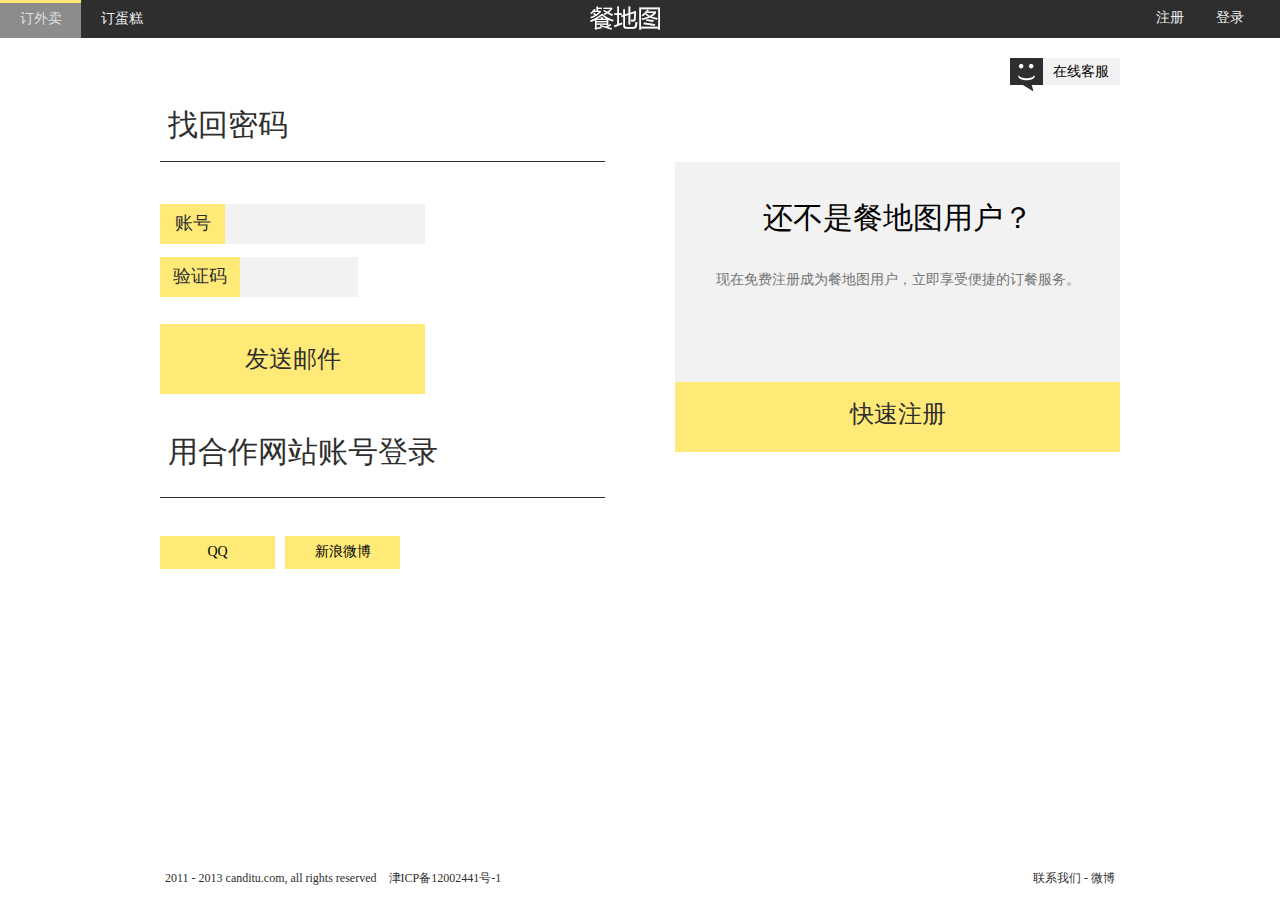
<file: prototype/cmapweb/password_forgot.html>
<!DOCTYPE html>
<html lang="zh">
<head>
	<meta charset="utf-8"/>
	<title>餐地图！叫外卖，就上餐地图</title> 
	
	<!-- stylesheets -->  
	<link rel="stylesheet" href="css/base.css" type="text/css"/>
	<link rel="stylesheet" href="css/jquery.qtip.min.css" type="text/css"/>
	<link rel="stylesheet" href="css/user.css" type="text/css"/>
</head>
	
<body>
	<!--[if lt IE 9]><script src="js/ie9.js"></script><![endif]-->
	<script type="text/javascript" src="js/jquery-1.9.1.min.js"></script>
	<script type="text/javascript" src="js/jquery-migrate-1.1.1.min.js"></script>
	<script type="text/javascript" src="js/jquery.qtip.min.js"></script>
	<script type="text/javascript" src="js/main.js"></script>

	<div class="main-container">
		<!--Nav-head-->
		<div class="ym-hlist">
		  	<div class="ym-navleft">
		  		<ul>
					<li><a class="active" href="#">订外卖</a></li>
					<li class="cake-tip"><a href="#">订蛋糕</a></li>
		 		</ul>	
		  	</div>
		  	
			<div class="ym-navcenter">
				<a href="index.html"><img src="images/canditu_logo.jpg"></a>
			</div>

			<div class="ym-navright">
				<ul>
					<li><a href="login.html">登录</a></li>
					<li><a href="register.html">注册</a></li>
			 	</ul>
		 	</div>	
		</div> 
		<!--Nav-head-->

		<!--Main-->
		<div class="ym-container">
			<!--location and customer service bar-->
			<div class="ym-location-cs">
				<div class="ym-cs">
					<div><p>在线客服</p></div>
				</div>
			</div>
			<!--location and customer service bar-->

     	   	<!--here-->
     	   	<!--login part-->
     	   	<div class="login-title"><div id="login-title-text">找回密码</div></div>

     	   	<div class="password-forgot-details">
				<form id="password-forgot-Form" method="" action="">	   
					<div class="password-forgot-Form-div1">
				        <label for="account">账号</label>
				        <input id="account" name="account" class="required" />
				    </div>
				    
					<div class="password-forgot-Form-div2">
					  	<label for="verify">验证码</label>
						<input id="verify" name="verify" type="" />
					</div>
					
					<input class="password-forgot-button ie6-hover" type="submit" value="发送邮件"/>
				</form>
     	   	</div>

     	   	<div class="login-sidebar">
     	   		<div id="login-sidebar1">
     	   			<div id="login-sidebar1-a">还不是餐地图用户？</div>
     	   			<div id="login-sidebar1-b">现在免费注册成为餐地图用户，立即享受便捷的订餐服务。</div>
     	   		</div>
     	   		<div id="login-sidebar2"><a href="register.html">快速注册</a></div>
     	   	</div>

     	   	<div class="login-QQs password-adjust"><div id="login-QQs-text">用合作网站账号登录</div></div>
     	   	<div class="login-QQs-ul">
     	   		<ul>
					<li class="ie6-hover">QQ</li>
					<li class="ie6-hover">新浪微博</li>
     	   		</ul>	
     	   	</div>
		</div>
		<!--Main-->

		<div class="push"><!-- not put anything here --></div>
	</div>

	<!--Nav-bottom-->
	<div class="ym-blist">
	  	<p id="p1">2011 - 2013 canditu.com, all rights reserved &nbsp;&nbsp; 津ICP备12002441号-1</p>
	  	<p id="p2">
	  		<a href="#" id="contact-us">联系我们</a><span>&nbsp;-</span>
	  		<a href="#">微博</a>
	  	</p>
	</div> 
	<!--Nav-bottom-->
</body>
</html>
</file>
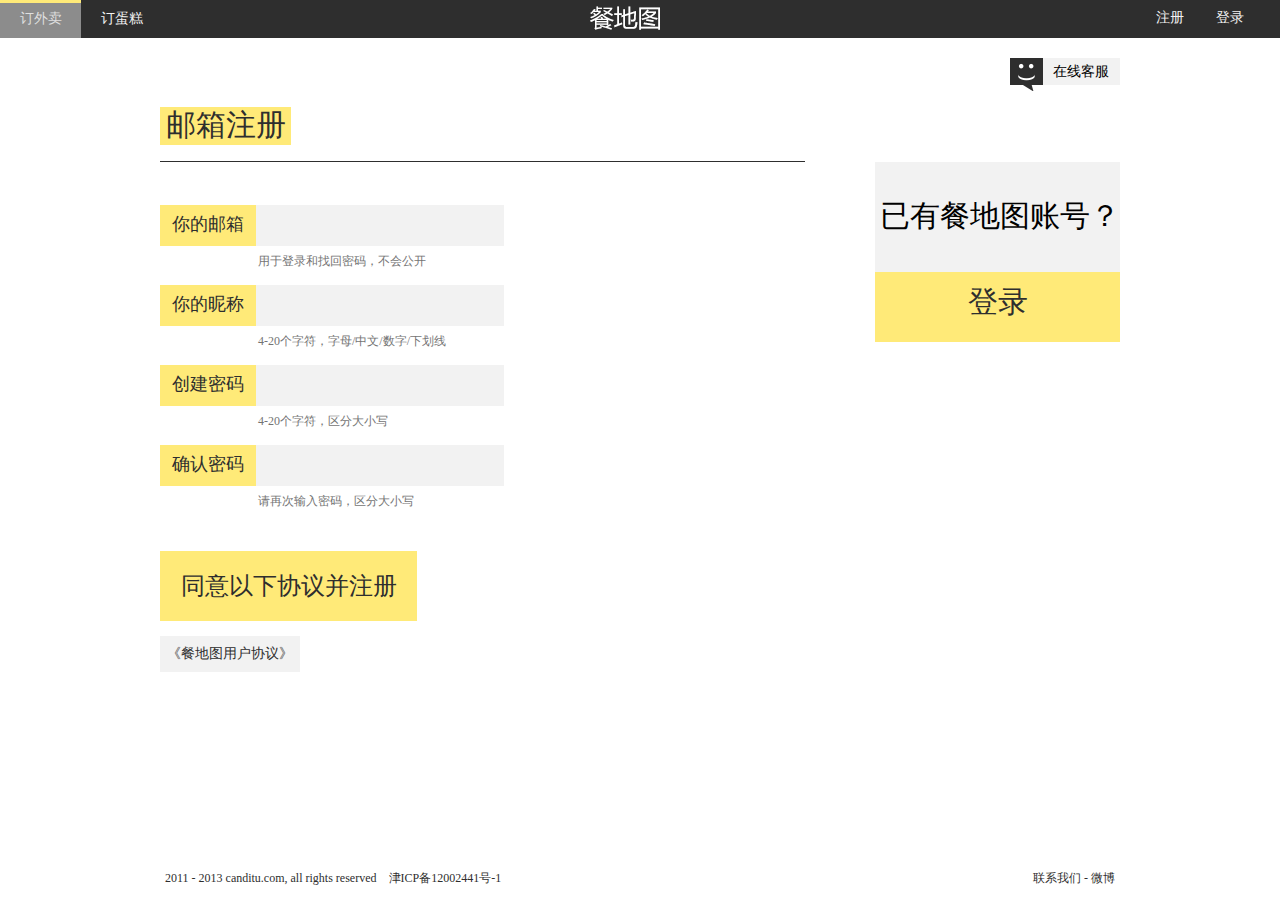
<file: prototype/cmapweb/register.html>
<!DOCTYPE html>
<html lang="zh">
<head>
	<meta charset="utf-8"/>
	<title>餐地图！叫外卖，就上餐地图</title> 

	<!-- stylesheets -->  
	<link rel="stylesheet" href="css/base.css" type="text/css"/>
	<link rel="stylesheet" href="css/jquery.qtip.min.css" type="text/css"/>
	<link rel="stylesheet" href="css/user.css" type="text/css"/>
</head>
	
<body>
	<!--[if lt IE 9]><script src="js/ie9.js"></script><![endif]-->
	<script type="text/javascript" src="js/jquery-1.9.1.min.js"></script>
	<script type="text/javascript" src="js/jquery-migrate-1.1.1.min.js"></script>
	<script type="text/javascript" src="js/jquery.qtip.min.js"></script>
	<script type="text/javascript" src="js/jquery.validate.min.js"></script>
	<script type="text/javascript" src="js/jquery.metadata.js"></script>
	<script type="text/javascript" src="js/main.js"></script>
	<script type="text/javascript" src="js/register.js"></script>

	<div class="main-container">
		<!--Nav-head-->
		<div class="ym-hlist">
		  	<div class="ym-navleft">
		  		<ul>
					<li><a class="active" href="#">订外卖</a></li>
					<li class="cake-tip"><a href="#">订蛋糕</a></li>
		 		</ul>	
		  	</div>
		  	
			<div class="ym-navcenter">
				<a href="index.html"><img src="images/canditu_logo.jpg"></a>
			</div>

			<div class="ym-navright">
				<ul>
					<li><a href="login.html">登录</a></li>
					<li><a href="register.html">注册</a></li>
			 	</ul>
		 	</div>	
		</div> 
		<!--Nav-head-->

		<!--Main-->
		<div class="ym-container">
			<!--location and customer service bar-->
			<div class="ym-location-cs">
				<div class="ym-cs">
					<div><p>在线客服</p></div>
				</div>
			</div>
			<!--location and customer service bar-->

     	   	<!--here-->
     	   	<!--register part-->
     	   	<div class="register-title"><div id="register-title-text">邮箱注册</div></div>

     	   	<div class="register-details">
				<form id="signupForm" method="get" action="">
					<div>
						<label for="email">你的邮箱</label>
						<input id="email" name="email" class="required email" />
					</div>
					<p class="login-hint">用于登录和找回密码，不会公开<p>

					<div>
				        <label for="nickname">你的昵称</label>
				        <input id="nickname" name="nickname" class="required" />
				    </div>
				    <p class="login-hint">4-20个字符，字母/中文/数字/下划线<p>

					<div>
					  	<label for="password">创建密码</label>
						<input id="password" name="password" type="password" class="{required:true,minlength:5}" />
					</div>
					<p class="login-hint">4-20个字符，区分大小写<p>

					<div>
						<label for="confirm_password">确认密码</label>
						<input id="confirm_password" name="confirm_password" type="password" class="{required:true,minlength:5,equalTo:'#password'}" />
					</div>
					<p class="login-hint">请再次输入密码，区分大小写<p>
			
					<input class="submit submit-button" type="submit" value="同意以下协议并注册"/>
				</form>
     	   	</div>

     	   	<div class="register-sidebar">
     	   		<div id="register-sidebar1">已有餐地图账号？</div>

     	   		<div id="register-sidebar2"><a href="login.html">登录</a></div>

     	   	</div>

     	   	<div class="register-terms-title"><div id="term-details">《餐地图用户协议》</div></div>
     	   	<div class="register-terms"><div>协议
				本服务协议双方为上海拉扎斯信息科技有限公司旗下网站“餐地图”（下称“餐地图”）与餐地图网站用户，本服务协议具有合同效力。
				本服务协议内容包括协议正文及所有餐地图已经发布的或将来可能发布的各类规则。所有规则为协议不可分割的一部分，与协议正文具有同等法律效力。
				在本服务协议中没有以“规则”字样表示的链接文字所指示的文件不属于本服务协议的组成部分，而是其他内容的协议或有关参考资料，与本协议没有法律上的直接关系。
				用户在使用餐地图提供的各项服务的同时，承诺接受并遵守各项相关规则的规定。餐地图有权根据需要不时地制定、修改本协议或各类规则，如本协议有任何变更，餐地图将在网站上刊载公告，通知予用户。如用户不同意相关变更，必须停止使用“服务”。经修订的协议一经在餐地图网站公布后，立即自动生效。各类规则会在发布后生效，亦成为本协议的一部分。登录或继续使用“服务”将表示用户接受经修订的协议。除另行明确声明外，任何使“服务”范围扩大或功能增强的新内容均受本协议约束。
				用户确认本服务协议后，本服务协议即在用户和餐地图之间产生法律效力。请用户务必在注册之前认真阅读全部服务协议内容，如有任何疑问，可向餐地图咨询。
				无论用户事实上是否在注册之前认真阅读了本服务协议，只要用户点击协议正本下方的“确认”按钮并按照餐地图注册程序成功注册为用户，用户的行为仍然表示其同意并签署了本服务协议。
				本协议不涉及用户与餐地图其它用户之间因网站上交易而产生的法律关系及法律纠纷。
				定义
				餐地图网站上订餐、订外卖交易平台
				有关餐地图网站上订餐、订外卖交易平台上的术语或图标的含义，详见餐地图帮助。
				餐地图的用户：
				用户为具备完全民事行为能力的自然人，或者是具有合法经营资格的实体组织。
				无民事行为能力人、限制民事行为能力人以及无经营或特定经营资格的组织不当注册为餐地图用户或超过其民事权利或行为能力范围从事交易的，其与餐地图之间的服务协议自始无效，餐地图一经发现，有权立即注销该用户，并追究其使用餐地图“服务”的一切法律责任。
			</div></div>
	
		</div>
		<!--Main-->
		<div class="push"><!-- not put anything here --></div>	
	</div>

	<!--Nav-bottom-->
	<div class="ym-blist">
	  	<p id="p1">2011 - 2013 canditu.com, all rights reserved &nbsp;&nbsp; 津ICP备12002441号-1</p>
	  	<p id="p2">
	  		<a href="#" id="contact-us">联系我们</a><span>&nbsp;-</span>
	  		<a href="#">微博</a>
	  	</p>
	</div> 
	<!--Nav-bottom-->
</body>
</html>
</file>
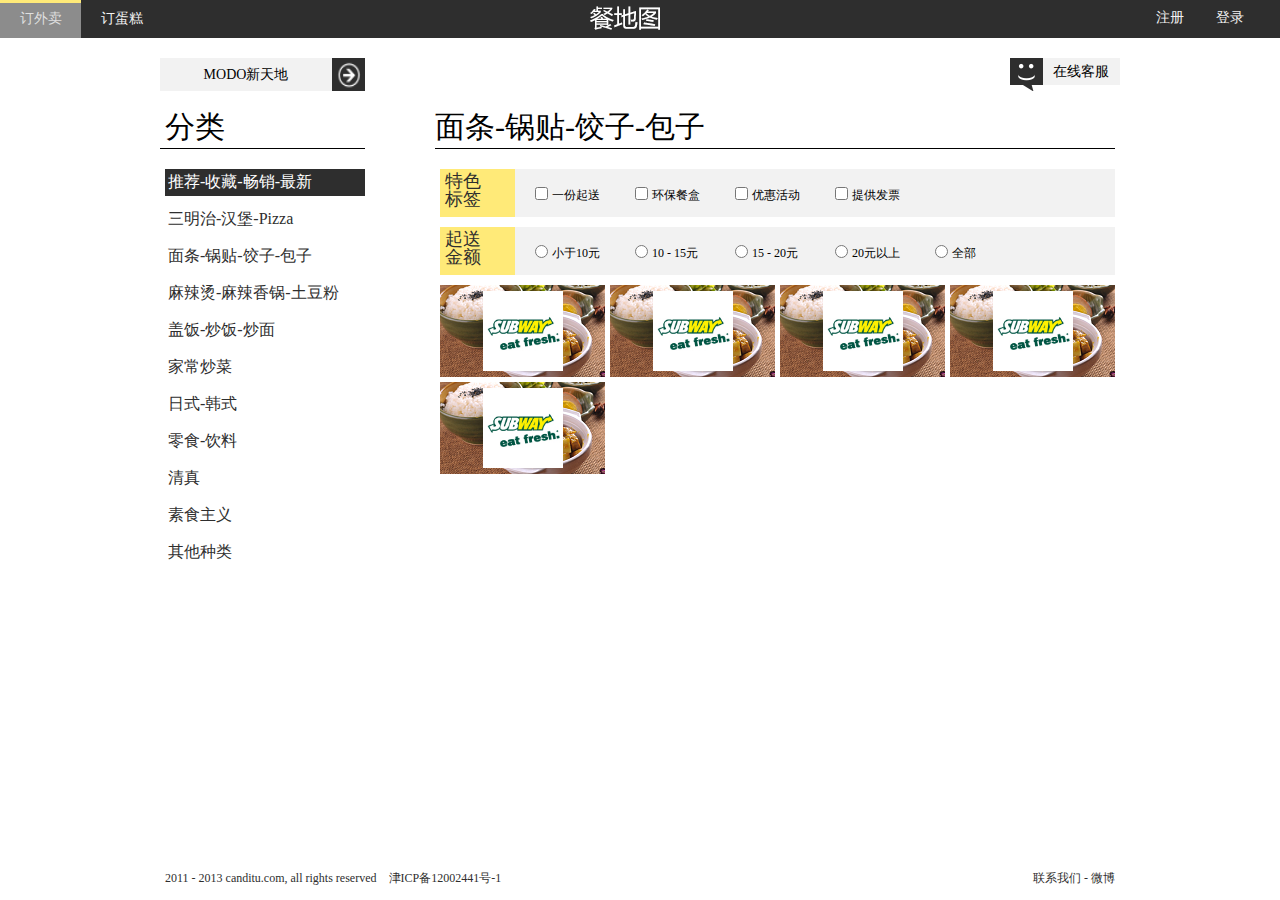
<file: prototype/cmapweb/restcatalog.html>
<!DOCTYPE html>
<html lang="zh">
<head>
	<meta charset="utf-8"/>
	<title>餐地图！叫外卖，就上餐地图</title> 
	
	<!-- stylesheets -->  
	<link rel="stylesheet" href="css/base.css" type="text/css"/>
	<link rel="stylesheet" href="css/jquery.qtip.min.css" type="text/css"/>
	<link rel="stylesheet" href="css/food.css" type="text/css"/>
</head>
	
<body>
	<!--[if lt IE 9]><script src="js/ie9.js"></script><![endif]-->
	<script type="text/javascript" src="js/jquery-1.9.1.min.js"></script>
	<script type="text/javascript" src="js/jquery-migrate-1.1.1.min.js"></script>
	<script type="text/javascript" src="js/jquery.qtip.min.js"></script>
	<script type="text/javascript" src="js/main.js"></script>
	<script type="text/javascript" src="js/restinfo.js"></script>

	<div class="main-container">
		<!--Nav-head-->
		<div class="ym-hlist">
		  	<div class="ym-navleft">
		  		<ul>
					<li><a class="active" href="#">订外卖</a></li>
					<li class="cake-tip"><a href="#">订蛋糕</a></li>
		 		</ul>	
		  	</div>
		  	
			<div class="ym-navcenter">
				<a href="index.html"><img src="images/canditu_logo.jpg"></a>
			</div>

			<div class="ym-navright">
				<ul>
					<li><a href="login.html">登录</a></li>
					<li><a href="register.html">注册</a></li>
			 	</ul>
		 	</div>	
		</div> 
		<!--Nav-head-->

		<!--Main-->
		<div class="ym-container">
			<!--location and customer service bar-->
			<div class="ym-location-cs">
				<div class="ym-location">
					<p>MODO新天地</p>
					<img id="ym-location-logo1" src="images/arrow_left.png">
					<p id="ym-location-others">看看其他地点</p>
					<img id="ym-location-logo2" src="images/arrow_right.png">
				</div>

				<div class="ym-cs">
					<div><p>在线客服</p></div>
				</div>
			</div>
			<!--location and customer service bar-->

			<!--Left-->
			<div class="ym-left-catalog">
				<p class="catalog-title">分类</p>
				<ul class="catalog">
					<li><a href="restcatalog.html" id="catafirst">推荐-收藏-畅销-最新</a></li>
					<li><a href="restcatalog.html">三明治-汉堡-Pizza</a></li>
					<li><a href="#">面条-锅贴-饺子-包子</a></li>
					<li><a href="#">麻辣烫-麻辣香锅-土豆粉</a></li>
					<li><a href="#">盖饭-炒饭-炒面</a></li>
					<li><a href="#">家常炒菜</a></li>
					<li><a href="#">日式-韩式</a></li>
					<li><a href="#">零食-饮料</a></li>
					<li><a href="#">清真</a></li>
					<li><a href="#">素食主义</a></li>
					<li><a href="#">其他种类</a></li>
				</ul>	
			</div>
			<!--Left-->

			<!--Right-->
			<div class="ym-right-restaurant">		
				<!--delivery amount part-->		
				<p class="catalog-title-right">面条-锅贴-饺子-包子</p>

				<div class="delivery-special">
					<ul>
						<div id="special-first">特色</br>标签</div>					
						<li><input id="" name="special" type="checkbox"/>一份起送</li>
						<li><input id="" name="special" type="checkbox"/>环保餐盒</li>
						<li><input id="" name="special" type="checkbox"/>优惠活动</li>
						<li><input id="" name="special" type="checkbox"/>提供发票</li>
					</ul>	
				</div>

				<div class="delivery-special">
					<ul>
						<div id="delivery-first">起送</br>金额</div>					
						<li><input id="" name="delivery" type="radio"/>小于10元</li>
						<li><input id="" name="delivery" type="radio"/>10 - 15元</li>
						<li><input id="" name="delivery" type="radio"/>15 - 20元</li>
						<li><input id="" name="delivery" type="radio"/>20元以上</li>
						<li><input id="" name="delivery" type="radio"/>全部</li>
					</ul>	
				</div>
				<!--delivery amount part-->	

				<!--more restaurant catalog part-->
				<div class="rest-cata">
					<ul>
						<!--有logo和picture的情况-->
						<li class="haspic">
							<a href="" class="fg"><img src="images/rest1.jpg"></a>
							<a href="" class="bg"><img src="images/food1.png"></a>
							<a href="menu.html" class="restaurant-sales"><span class="haspic-rest">徐师傅茄汁刀削面</span><span class="haspic-sales">月销&nbsp;&nbsp;80&nbsp;&nbsp;单</span></a>
						</li>

						<li class="haspic">
							<a href="" class="fg"><img src="images/rest1.jpg"></a>
							<a href="" class="bg"><img src="images/food1.png"></a>
							<a href="" class="restaurant-sales"><span class="haspic-rest">永和大王</span><span class="haspic-sales">月销&nbsp;&nbsp;180&nbsp;&nbsp;单</span></a>
						</li>

						<li class="haspic">
							<a href="" class="fg"><img src="images/rest1.jpg"></a>
							<a href="" class="bg"><img src="images/food1.png"></a>
							<a href="" class="restaurant-sales"><span class="haspic-rest">赛百味</span><span class="haspic-sales">月销&nbsp;&nbsp;80&nbsp;&nbsp;单</span></a>
						</li>

						<li class="haspic">
							<a href="" class="fg"><img src="images/rest1.jpg"></a>
							<a href="" class="bg"><img src="images/food1.png"></a>
							<a href="" class="restaurant-sales"><span class="haspic-rest">徐师傅茄汁刀削面</span><span class="haspic-sales">月销&nbsp;&nbsp;80&nbsp;&nbsp;单</span></a>
						</li>

						<li class="haspic">
							<a href="" class="fg"><img src="images/rest1.jpg"></a>
							<a href="" class="bg"><img src="images/food1.png"></a>
							<a href="" class="restaurant-sales"><span class="haspic-rest">徐师傅茄汁刀削面</span><span class="haspic-sales">月销&nbsp;&nbsp;80&nbsp;&nbsp;单</span></a>
						</li>
											
					</ul>
				</div>
				<!--more restaurant catalog part-->				
			</div>
			<!--Right-->

		</div>
		<!--Main-->
		<div class="push"><!-- not put anything here --></div>	
	</div>

	<!--Nav-bottom-->
	<div class="ym-blist">
	  	<p id="p1">2011 - 2013 canditu.com, all rights reserved &nbsp;&nbsp; 津ICP备12002441号-1</p>
	  	<p id="p2">
	  		<a href="#" id="contact-us">联系我们</a><span>&nbsp;-</span>
	  		<a href="#">微博</a>
	  	</p>
	</div> 
	<!--Nav-bottom-->
</body>
</html>
</file>
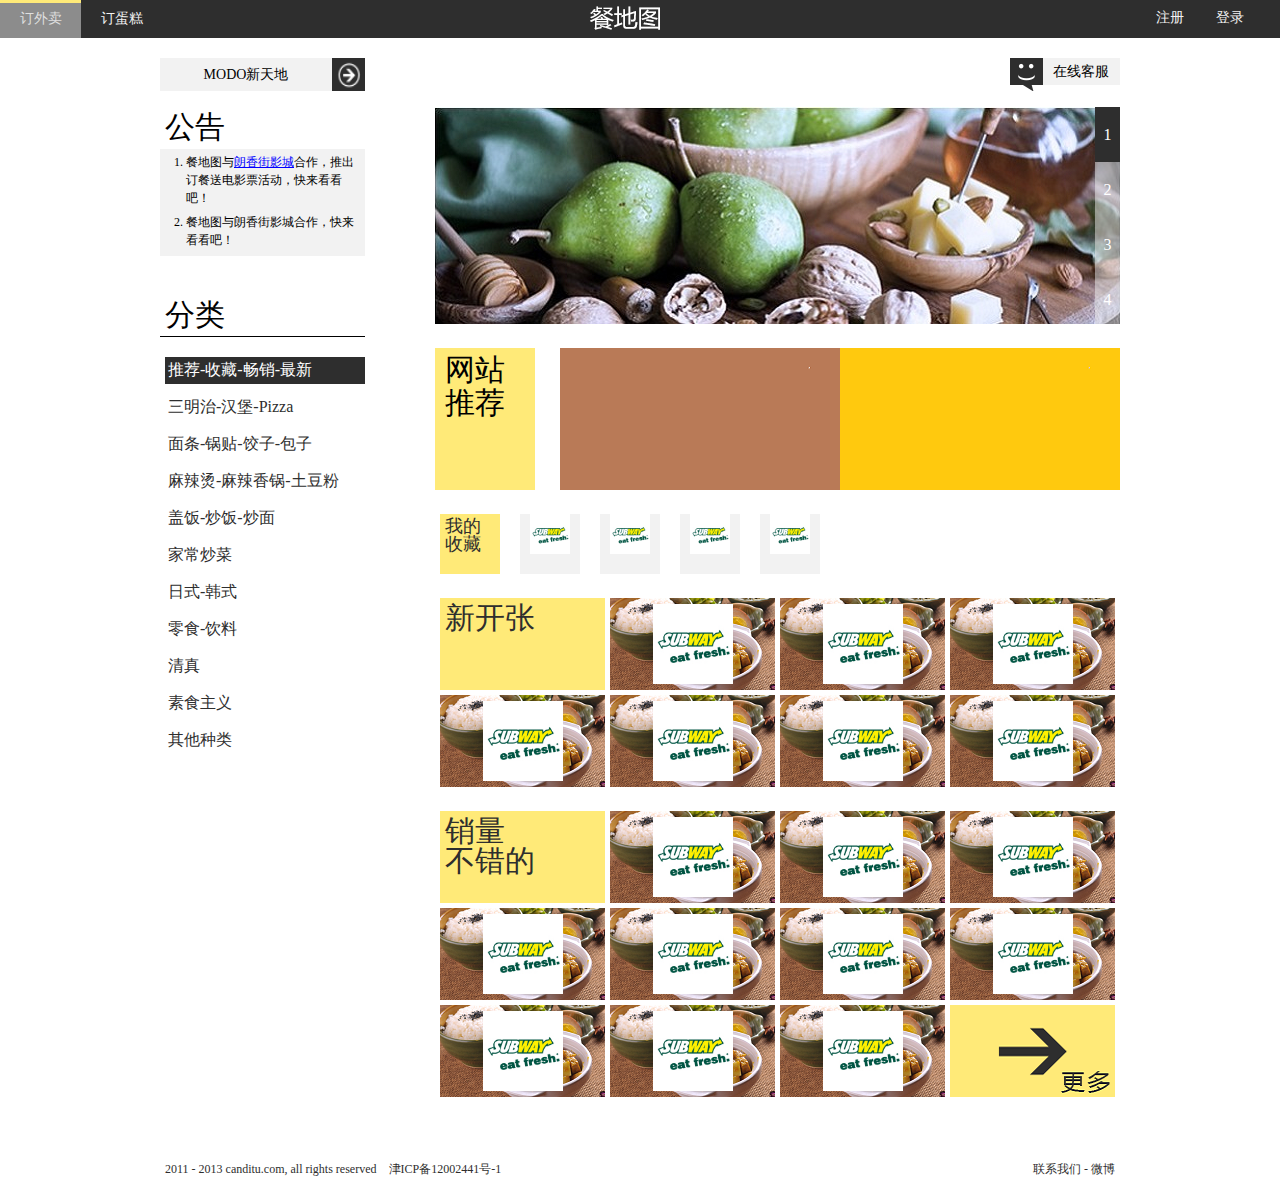
<file: prototype/cmapweb/restinfo.html>
<!DOCTYPE html>
<html lang="zh">
<head>
	<meta charset="utf-8"/>
	<title>餐地图！叫外卖，就上餐地图</title> 
	
	<!-- stylesheets -->  
	<link rel="stylesheet" href="css/base.css" type="text/css"/>
	<link rel="stylesheet" href="css/jquery.qtip.min.css" type="text/css"/>
	<link rel="stylesheet" href="css/food.css" type="text/css"/>
</head>
	
<body>
	<!--[if lt IE 9]><script src="js/ie9.js"></script><![endif]-->
	<script type="text/javascript" src="js/jquery-1.9.1.min.js"></script>
	<script type="text/javascript" src="js/jquery-migrate-1.1.1.min.js"></script>
	<script type="text/javascript" src="js/jquery.qtip.min.js"></script>
	<script type="text/javascript" src="js/main.js"></script>
	<script type="text/javascript" src="js/restinfo.js"></script>

	<div class="main-container">
		<!--Nav-head-->
		<div class="ym-hlist">
		  	<div class="ym-navleft">
		  		<ul>
					<li><a class="active" href="#">订外卖</a></li>
					<li class="cake-tip"><a href="#">订蛋糕</a></li>
		 		</ul>	
		  	</div>
		  	
			<div class="ym-navcenter">
				<a href="index.html"><img src="images/canditu_logo.jpg"></a>
			</div>

			<div class="ym-navright">
				<ul>
					<li><a href="login.html">登录</a></li>
					<li><a href="register.html">注册</a></li>
			 	</ul>
		 	</div>	
		</div> 
		<!--Nav-head-->

		<!--Main-->
		<div class="ym-container">
			<!--location and customer service bar-->
			<div class="ym-location-cs">
				<div class="ym-location">
					<p>MODO新天地</p>
					<img id="ym-location-logo1" src="images/arrow_left.png">
					<p id="ym-location-others">看看其他地点</p>
					<img id="ym-location-logo2" src="images/arrow_right.png">
				</div>

				<div class="ym-cs">
					<div><p>在线客服</p></div>
				</div>
			</div>
			<!--location and customer service bar-->

			<!--Left-->
			<div class="ym-left-catalog">
				<p id="announcement-title">公告</p>
				<ol id="announcement">
					<li>餐地图与<a href="#">朗香街影城</a>合作，推出订餐送电影票活动，快来看看吧！</li>
					<li>餐地图与朗香街影城合作，快来看看吧！</li>
				</ol>
				<p class="catalog-title">分类</p>
				<ul class="catalog">
					<li><a href="#" id="catafirst">推荐-收藏-畅销-最新</a></li>
					<li><a href="restcatalog.html">三明治-汉堡-Pizza</a></li>
					<li><a href="#">面条-锅贴-饺子-包子</a></li>
					<li><a href="#">麻辣烫-麻辣香锅-土豆粉</a></li>
					<li><a href="#">盖饭-炒饭-炒面</a></li>
					<li><a href="#">家常炒菜</a></li>
					<li><a href="#">日式-韩式</a></li>
					<li><a href="#">零食-饮料</a></li>
					<li><a href="#">清真</a></li>
					<li><a href="#">素食主义</a></li>
					<li><a href="#">其他种类</a></li>
				</ul>	
			</div>
			<!--Left-->


			<!--Right-->
			<div class="ym-right-restaurant">
				<!--ad part-->
			    <div class="ad">			
					<ul id="crossfade">
						<li class="ad-no1"><a href="#"><img src="images/1.png"/></a></li>
						<li class="ad-no2"><a href="#"><img src="images/2.png"/></a></li>
						<li class="ad-no3"><a href="#"><img src="images/3.png"/></a></li>
						<li class="ad-no4"><a href="#"><img src="images/4.png"/></a></li>	
					</ul>
					<ul id="adselector">
						<li class="ad-no1 active"><span>1</span></li>
						<li class="ad-no2"><span>2</span></li>
						<li class="ad-no3"><span>3</span></li>
						<li class="ad-no4"><span>4</span></li>
					</ul>
				</div>
				<!--ad part-->

			
				<!--recommend part-->
				<div class="recommend">
					<p>网站推荐</p>
					<div class="recommend-detail">
						<a href="menu.html"><img src="images/11.png"></a>
						<a href=""><img src="images/12.png"></a>
					</div>	
				</div>
				<!--recommend part-->


				<!--favor part-->
				<div class="favor">
					<ul>
						<li id="favor_first"><a href="">我的</br>收藏</a></li>
						
						
						<!--有logo和picture的情况-->
						<li class="haspic-s">
							<a href="menu.html" class="fg-s"><img src="images/rest1.jpg"></a>
							<a href="menu.html" class="s-favor"><div class="haspic-s-rest">徐师傅</div></a>
						</li>

						<li class="haspic-s">
							<a href="" class="fg-s"><img src="images/rest1.jpg"></a>
							<a href="" class="s-favor"><span class="haspic-s-rest">永和大王</span></a>
						</li>

						<li class="haspic-s">
							<a href="" class="fg-s"><img src="images/rest1.jpg"></a>
							<a href="" class="s-favor"><span class="haspic-s-rest">加州牛肉大王</span></a>
						</li>

						<li class="haspic-s">
							<a href="" class="fg-s"><img src="images/rest1.jpg"></a>
							<a href="" class="s-favor"><span class="haspic-s-rest">徐师傅茄汁刀面</span></a>
						</li>
						
					</ul>
				</div>
				<!--favor part-->

				<!--opennew part-->
				<div class="opennew">
					<ul>
						<li id="opennew_first"><a href="">新开张</a></li>
						
						<li class="haspic">
							<a href="" class="fg"><img src="images/rest1.jpg"></a>
							<a href="" class="bg"><img src="images/food1.png"></a>
							<a href="menu.html" class="restaurant-open"><span class="haspic-rest">徐师傅茄汁刀削面</span></a>
						</li>

						<li class="haspic">
							<a href="" class="fg"><img src="images/rest1.jpg"></a>
							<a href="" class="bg"><img src="images/food1.png"></a>
							<a href="" class="restaurant-open"><span class="haspic-rest">徐师傅茄汁刀削面</span></a>
						</li>

						<li class="haspic">
							<a href="" class="fg"><img src="images/rest1.jpg"></a>
							<a href="" class="bg"><img src="images/food1.png"></a>
							<a href="" class="restaurant-open"><span class="haspic-rest">徐师傅茄汁刀削面</span></a>
						</li>

						<li class="haspic">
							<a href="" class="fg"><img src="images/rest1.jpg"></a>
							<a href="" class="bg"><img src="images/food1.png"></a>
							<a href="" class="restaurant-open"><span class="haspic-rest">徐师傅茄汁刀削面</span></a>
						</li>

						<li class="haspic">
							<a href="" class="fg"><img src="images/rest1.jpg"></a>
							<a href="" class="bg"><img src="images/food1.png"></a>
							<a href="" class="restaurant-open"><span class="haspic-rest">徐师傅茄汁刀削面</span></a>
						</li>

						<li class="haspic">
							<a href="" class="fg"><img src="images/rest1.jpg"></a>
							<a href="" class="bg"><img src="images/food1.png"></a>
							<a href="" class="restaurant-open"><span class="haspic-rest">徐师傅茄汁刀削面</span></a>
						</li>

						<li class="haspic">
							<a href="" class="fg"><img src="images/rest1.jpg"></a>
							<a href="" class="bg"><img src="images/food1.png"></a>
							<a href="" class="restaurant-open"><span class="haspic-rest">徐师傅茄汁刀削面</span></a>
						</li>
						
					</ul>
				</div>
				<!--opennew part-->


				<!--goodsales part-->
				<div class="goodsales">
					<ul>
						<!--first cell-->
						<li id="goodsales_first"><a href="">销量</br>不错的</a></li>
						
						<li class="haspic">
							<a href="" class="fg"><img src="images/rest1.jpg"></a>
							<a href="" class="bg"><img src="images/food1.png"></a>
							<a href="menu.html" class="restaurant-sales"><span class="haspic-rest">徐师傅茄汁刀削面</span><span class="haspic-sales">月销&nbsp;&nbsp;80&nbsp;&nbsp;单</span></a>
						</li>

						<li class="haspic">
							<a href="" class="fg"><img src="images/rest1.jpg"></a>
							<a href="" class="bg"><img src="images/food1.png"></a>
							<a href="" class="restaurant-sales"><span class="haspic-rest">徐师傅茄汁刀削面</span><span class="haspic-sales">月销&nbsp;&nbsp;80&nbsp;&nbsp;单</span></a>
						</li>

						<li class="haspic">
							<a href="" class="fg"><img src="images/rest1.jpg"></a>
							<a href="" class="bg"><img src="images/food1.png"></a>
							<a href="" class="restaurant-sales"><span class="haspic-rest">徐师傅茄汁刀削面</span><span class="haspic-sales">月销&nbsp;&nbsp;80&nbsp;&nbsp;单</span></a>
						</li>

						<li class="haspic">
							<a href="" class="fg"><img src="images/rest1.jpg"></a>
							<a href="" class="bg"><img src="images/food1.png"></a>
							<a href="" class="restaurant-sales"><span class="haspic-rest">徐师傅茄汁刀削面</span><span class="haspic-sales">月销&nbsp;&nbsp;80&nbsp;&nbsp;单</span></a>
						</li>

						<li class="haspic">
							<a href="" class="fg"><img src="images/rest1.jpg"></a>
							<a href="" class="bg"><img src="images/food1.png"></a>
							<a href="" class="restaurant-sales"><span class="haspic-rest">徐师傅茄汁刀削面</span><span class="haspic-sales">月销&nbsp;&nbsp;80&nbsp;&nbsp;单</span></a>
						</li>

						<li class="haspic">
							<a href="" class="fg"><img src="images/rest1.jpg"></a>
							<a href="" class="bg"><img src="images/food1.png"></a>
							<a href="" class="restaurant-sales"><span class="haspic-rest">徐师傅茄汁刀削面</span><span class="haspic-sales">月销&nbsp;&nbsp;80&nbsp;&nbsp;单</span></a>
						</li>

						<li class="haspic">
							<a href="" class="fg"><img src="images/rest1.jpg"></a>
							<a href="" class="bg"><img src="images/food1.png"></a>
							<a href="" class="restaurant-sales"><span class="haspic-rest">徐师傅茄汁刀削面</span><span class="haspic-sales">月销&nbsp;&nbsp;80&nbsp;&nbsp;单</span></a>
						</li>

						<li class="haspic">
							<a href="" class="fg"><img src="images/rest1.jpg"></a>
							<a href="" class="bg"><img src="images/food1.png"></a>
							<a href="" class="restaurant-sales"><span class="haspic-rest">徐师傅茄汁刀削面</span><span class="haspic-sales">月销&nbsp;&nbsp;80&nbsp;&nbsp;单</span></a>
						</li>

						<li class="haspic">
							<a href="" class="fg"><img src="images/rest1.jpg"></a>
							<a href="" class="bg"><img src="images/food1.png"></a>
							<a href="" class="restaurant-sales"><span class="haspic-rest">徐师傅茄汁刀削面</span><span class="haspic-sales">月销&nbsp;&nbsp;80&nbsp;&nbsp;单</span></a>
						</li>

						<li class="haspic">
							<a href="" class="fg"><img src="images/rest1.jpg"></a>
							<a href="" class="bg"><img src="images/food1.png"></a>
							<a href="" class="restaurant-sales"><span class="haspic-rest">徐师傅茄汁刀削面</span><span class="haspic-sales">月销&nbsp;&nbsp;80&nbsp;&nbsp;单</span></a>
						</li>

						<li class="haspic-last">
							<a href="restcatalog.html" class="bg"><img src="images/arrow.png">To fix ie6</a>
						</li>
											
						<!--last-->
					</ul>
				</div>
				<!--goodsales part-->
	
			</div>
			<!--Right-->

		</div>
		<!--Main-->

		<div class="push"><!-- not put anything here --></div>	
	</div>

	<!--Nav-bottom-->
	<div class="ym-blist">
	  	<p id="p1">2011 - 2013 canditu.com, all rights reserved &nbsp;&nbsp; 津ICP备12002441号-1</p>
	  	<p id="p2">
	  		<a href="#" id="contact-us">联系我们</a><span>&nbsp;-</span>
	  		<a href="#">微博</a>
	  	</p>
	</div> 
	<!--Nav-bottom-->
</body>
</html>
</file>
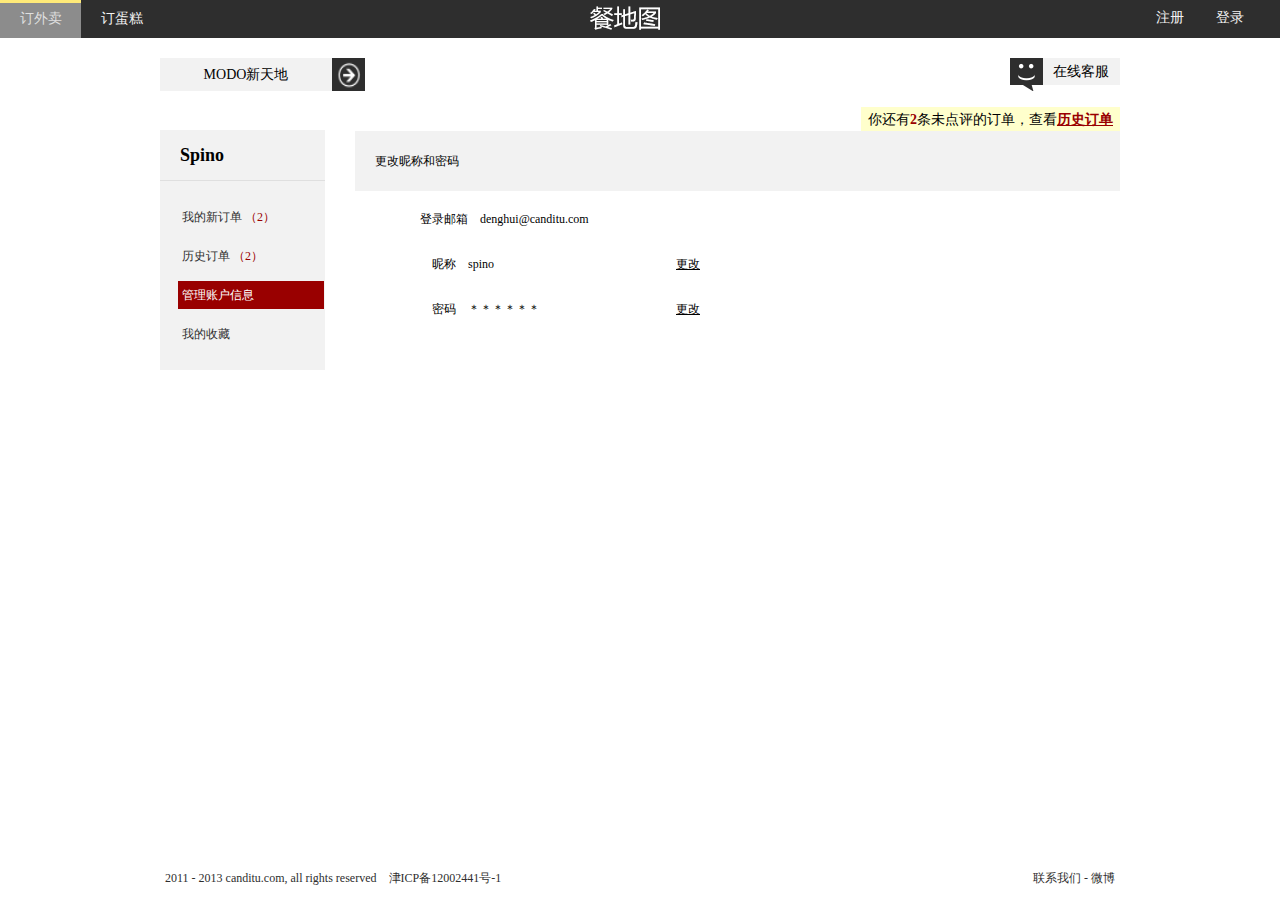
<file: prototype/cmapweb/user_account.html>
<!DOCTYPE html>
<html lang="zh">
<head>
	<meta charset="utf-8"/>
	<title>餐地图！叫外卖，就上餐地图</title> 
	
	<!-- stylesheets -->  
	<link rel="stylesheet" href="css/base.css" type="text/css"/>
	<link rel="stylesheet" href="css/jquery.qtip.min.css" type="text/css"/>
	<link rel="stylesheet" href="css/user.css" type="text/css"/>
	<link rel="stylesheet" href="css/account-modal.css" type="text/css"/>
</head>
	
<body>
	<!--[if lt IE 9]><script src="js/ie9.js"></script><![endif]-->
	<script type="text/javascript" src="js/jquery-1.9.1.min.js"></script>
	<script type="text/javascript" src="js/jquery-migrate-1.1.1.min.js"></script>
	<script type="text/javascript" src="js/jquery.qtip.min.js"></script>
	<script type='text/javascript' src='js/jquery.simplemodal.js'></script>
	<script type="text/javascript" src="js/jquery.validate.min.js"></script>
	<script type="text/javascript" src="js/main.js"></script>
	<script type="text/javascript" src="js/user_account.js"></script>

	<div class="main-container">
		<!--Nav-head-->
		<div class="ym-hlist">
		  	<div class="ym-navleft">
		  		<ul>
					<li><a class="active" href="#">订外卖</a></li>
					<li class="cake-tip"><a href="#">订蛋糕</a></li>
		 		</ul>	
		  	</div>
		  	
			<div class="ym-navcenter">
				<a href="index.html"><img src="images/canditu_logo.jpg"></a>
			</div>

			<div class="ym-navright">
				<ul>
					<li><a href="login.html">登录</a></li>
					<li><a href="register.html">注册</a></li>
			 	</ul>
		 	</div>	
		</div> 
		<!--Nav-head-->

		<!--Main-->
		<div class="ym-container">
			<!--location and customer service bar-->
			<div class="ym-location-cs">
				<div class="ym-location">
					<p>MODO新天地</p>
					<img id="ym-location-logo1" src="images/arrow_left.png">
					<p id="ym-location-others">看看其他地点</p>
					<img id="ym-location-logo2" src="images/arrow_right.png">
				</div>

				<div class="ym-cs">
					<div><p>在线客服</p></div>
				</div>
			</div>
			<!--location and customer service bar-->

			<!--Left-->
			<div class="ym-left-user-nav">
				<div class="new-order-username-frame"><div>Spino</div></div>
     	   		<ul>
     	   			<li><a href="new_order.html">我的新订单<span>&nbsp;（2）</span></a></li>
     	   			<li><a href="history_order.html">历史订单<span>&nbsp;（2）</span></a></li>
     	   			<li class="active"><a href="user_account.html">管理账户信息</a></li>
     	   			<li><a href="user_favor.html">我的收藏</a></li>
     	   		</ul>
			</div>
			<!--Left-->


			<!--Right-->
			<div class="ym-right-yellow-hint">你还有<span id="ym-right-historyNo">2</span>条未点评的订单，查看<a href="history_order.html">历史订单</a></div>
			<!--repeat-->
			

			<div class="ym-right-user-account">
				<div id="user-account-title"><span>更改昵称和密码</span></div>
				<ul>
					<li>登录邮箱&nbsp;&nbsp;&nbsp;&nbsp;<span>denghui@canditu.com</span></li>
					<li>&nbsp;&nbsp;&nbsp;&nbsp;昵称&nbsp;&nbsp;&nbsp;&nbsp;<span>spino</span><div class="user-account-modify" id="dialog-nickname">更改</div></li>
					<li>&nbsp;&nbsp;&nbsp;&nbsp;密码&nbsp;&nbsp;&nbsp;&nbsp;<span>＊＊＊＊＊＊</span><div class="user-account-modify" id="dialog-password">更改</div></li>
					<li></li> <!--to fix ie6-->
				</ul>	
				
				
			</div>
			<!--repeat-->
			
			<!--Right-->

		</div>
		<!--Main-->

		<!--dialog-->
		<!-- modal content -->
		<div id="nickname-modal-content">
			<div class="dialog-cancel">&times;</div>
			<p class="dialog-head">更改昵称</p>
			<div class="dialog-oldName">当前昵称<span>spino</span></div>
			
			<form id="accountForm" method="get" action="">	
				<div>
					<label id="dialog-newName" for="newName">新昵称</label>
				    <input id="newName" name="newName" class="required accept" />
				</div>
				<p class="newName-hint">4-20个字符，字母/中文/数字/下划线<p>
				<input class="submit submit-button" type="submit" value="确定"/>
			</form>
		</div>


		<!--dialog-->
		<!-- modal content -->
		<div id="password-modal-content">
			<div class="dialog-cancel">&times;</div>
			<p class="dialog-head">更改密码</p>
			
			<div class="dialog-oldPassword">
				<label for="dialog-oldPassword-label">当前密码</label>
				<input id="dialog-oldPassword-label" name="dialog-oldPassword-label" type="password" class="required accept" />
				<div id="dialog-newPassword-correct"><label>正确</label></div>
			</div>
			

			<form id="accountForm" method="get" action="">	
				<div>
					<label id="dialog-newPassword" for="newPassword">新密码</label>
				    <input id="newPassword" name="newPassword" type="password" class="required accept" />
				</div>
				<p class="newPassword-hint">4-20个字符，区分大小写<p>
				
				<div>
					<label id="dialog-confirmPass" for="confirmPass">确认密码</label>
				    <input id="confirmPass" name="confirmPass" type="password" class="required accept" />
				</div>
				<p class="newPassword-hint">请再次输入密码，区分大小写<p>

				<input id="pass-submit" type="submit" value="确定"/>
			</form>
		</div>



		<div class="push"><!-- not put anything here --></div>
	
	</div>

	<!--Nav-bottom-->
	<div class="ym-blist">
	  	<p id="p1">2011 - 2013 canditu.com, all rights reserved &nbsp;&nbsp; 津ICP备12002441号-1</p>
	  	<p id="p2">
	  		<a href="#" id="contact-us">联系我们</a><span>&nbsp;-</span>
	  		<a href="#">微博</a>
	  	</p>
	</div> 
	<!--Nav-bottom-->

</body>
</html>
</file>
<file: prototype/cmapweb/css/base.css>
/*to fix ie 6 hover*/
.ie6_hover {background:#2E2E2E !important;color:white !important;}
/*to fix ie 6 hover*/
html, body{height:100%;margin:0 auto;padding:0;min-width:960px;width:100% !important;width:960px;}
.push {height:70px;clear:both;}
fieldset, img {border:0 solid;}
* {margin:0;padding:0;}
a {text-decoration:none;font-family:"微软雅黑","黑体";font-weight:normal;color:#2E2E2E;}
p {font-family:"微软雅黑","黑体";}
ul li {list-style-type:none;}
.transparent {
    /* works for IE 5+. */
    filter:alpha(opacity=30); 
    /* works for IE 8. */
    -ms-filter:"progid:DXImageTransform.Microsoft.Alpha(Opacity=30)";
    /* works for old school versions of the Mozilla browsers like Netscape Navigator. */
    -moz-opacity:0.3; 
    /* This is for old versions of Safari (1.x) with KHTML rendering engine */
    -khtml-opacity: 0.3; 
    /* This is the "most important" one because it's the current standard in CSS. This will work in most versions of Firefox, Safari, and Opera. */  
    opacity: 0.3; 
}
.main-container {position:relative; min-height:100%;height:auto !important;height:100%;margin:0 auto -70px;/*margin-bottom的负值等于footer高度*/}
/*nav head css*/
.ym-hlist {width:100%;overflow:hidden;position:relative;background:#2E2E2E;height:38px;margin-bottom:20px;}
.ym-hlist div {display:inline;}
.ym-navleft ul li {display:inline;float:left;font-size:14px;width:81px;height:38px;}
.ym-navleft ul li a {background:transparent;color:#F2F2F2;display:block;width:81px;height:35px;border-top:solid 3px #2E2E2E;text-align:center;vertical-align:middle;line-height:32px;}
.ym-navleft ul li a:focus,
.ym-navleft ul li a:hover {color:#dfdfdf;background:#8c8c8c;text-decoration:none;outline:0 none;border-top:solid 3px #8c8c8c}
.ym-navleft ul li a:active {color:#dfdfdf;background:#8c8c8c;text-decoration:none;outline:0 none;border-top:solid 3px #8c8c8c}
.ym-navleft ul li a.active {border-top:solid 3px #FFEA78}
.ym-navcenter img {margin-top:5px;}
.ym-navright ul li {display:inline;float:right;font-size:14px;width:60px;height:25px;margin:6px 0 0px 0;}
.ym-navright ul li a {background:transparent;color:#F2F2F2;display:block;width:60px;height:25px;text-align:center;border:0;line-height:24px;vertical-align:middle;}

.ym-navright ul li a:focus,
.ym-navright ul li a:hover {color:#F2F2F2;background:#8c8c8c;-webkit-border-radius:0.2em;-moz-border-radius:0.2em;border-radius:0.2em;text-decoration:none;outline:0 none;}
.ym-navleft {width:46%;float:left;}
.ym-navright {width:15%;float:right;margin-right:20px;}
.ym-navcenter {float:left;}
/*nav bottom css*/
.ym-blist {width:960px;overflow:hidden;position:relative;height:30px;margin-left:auto;margin-right:auto;padding-top:40px;font-family:"宋体",Helvetica;font-size:12px;clear:both;}
.ym-blist p {display:inline;color:#2E2E2E;}
#p1 {float:left;margin-left:5px;}
#p2 {float:right;margin-right:5px;}
/*Main container*/
.ym-container {width:960px;overflow:hidden;position:relative;margin-left:auto;margin-right:auto;}
/*location and customer service bar*/
.ym-location-cs {width:960px;height:33px;overflow:hidden;position:relative;margin-bottom:16px;}
.ym-location {float:left;width:500px;height:33px;}
.ym-cs {background:url(../images/cs.png) no-repeat;float:right;width:110px;height:33px;cursor:pointer;}
.ym-cs div {float:right;margin:0px 11px 0 0;}
.ym-cs div p {float:right;font-family:"宋体";font-size:14px;line-height:200%;}
.ym-location p {float:left;background:#F2F2F2;width:172px;height:33px;text-align:center;font-family:"宋体";font-size:14px;line-height:34px;vertical-align:middle;}
#ym-location-logo1, #ym-location-logo2 {position:relative;float:left;width:33px;height:33px;cursor:pointer;}
#ym-location-others:hover {background:#dfdfdf;cursor:pointer;}
</file>
<file: prototype/cmapweb/css/place.css>
/*1 index.html - building.html*/
.ym-left-city {width:145px;overflow:hidden;position:relative;float:left;margin-right:155px;margin-top:33px;} /*155=175-20margin*/
.ym-right-district,
.ym-right-building {width:660px;overflow:hidden;position:relative;float:right;margin-top:33px;} /*660=640+20margin*/
/*1.1 index.html right part*/
.ym-right-district li {width:145px;height:145px;overflow:hidden;position:relative;display:inline;float:left;margin-left:20px;margin-bottom:20px;}
.ym-right-district li a {width:145px;height:145px;background:#FFEA78;overflow:hidden;position:relative;float:left;font-size:24px;padding-left:9px;}
#last a {font-size:16px;}
#last-text1 {float:left;width:32px;margin-top:6px;margin-left:-2px;line-height:100%;}
#last-text2 {float:left;margin-top:60px;margin-left:-11px;width:90px;text-align:center;}
.ym-right-district ul li a:focus,
.ym-right-district ul li a:hover,
.ym-right-district ul li a:active {background:#2E2E2E;color:white;text-decoration:none;}
/*1.2 building.html right part*/
.building-return h2 {overflow:hidden;position:relative;float:left;margin-left:9px;margin-top:5px;font-family:"微软雅黑","黑体";font-weight:normal;}
.building-return img {overflow:hidden;position:relative;float:left;width:25px;height:25px;margin-top:11px;margin-left:8px;*margin-left:2px;} /*cc 为了兼容ie，此logo做成25*25*/
/*1.2.building.html right part - building list*/
#buildingList-nav {overflow:hidden;position:relative;float:right;margin-top:66px;*margin-left:-132px;}
/*listNav pluggin*/
.listNav {margin:0 0 10px;}
.ln-letters {overflow:hidden;}
.ln-letters a {width:22px;height:22px;vertical-align:middle;line-height:22px;text-align:center;margin-right:6px;margin-bottom:6px;font-size:14px;display:block;float:left;background-color:#FFEA78;color:black;border:2px solid #FFEA78;text-decoration:none;}
.ln-letters a.ln-last {border:2px solid #FFEA78;}
.ln-letters a:hover,
.ln-letters a.ln-selected {background-color:#2E2E2E;color:white;border:2px solid #2E2E2E;}
.ln-letters a.ln-disabled {background-color:white;color:#F2F2F2;border:2px solid #F2F2F2;cursor:default;}
.ln-letters a.all {width:41px;height:41px;margin-left:9px;margin-right:6px;font-size:14px; background-color:#2E2E2E;color:white;border:2px solid #2E2E2E;}
.ln-no-match {font-family:"宋体";font-size:14px;}
/*.ln-letter-count { text-align:center; font-size:0.8em; line-height:1; margin-bottom:3px; color:#336699; }*/
/*building block*/
.building-col {width:570px;height:150px;overflow:hidden;position:relative;float:left;margin-left:60px;margin-top:30px;*margin-left:52px;_margin-left:26px;}
.building-col ul li {overflow:hidden;position:relative;display:inline;float:left;width:132px;height:20px;margin:0 10px 10px 0;}
.building-col ul li a {overflow:hidden;position:relative;display:inline;float:left;color:#2E2E2E;font-family:"宋体";font-size:14px;padding:0;}
.building-col ul li a:focus,
.building-col ul li a:hover, 
.building-col ul li a:active {text-decoration:underline;}
</file>
<file: prototype/cmapweb/css/user.css>
/*login part*/
.login-title {float:left;width:445px;height:54px;border-bottom:1px solid #2E2E2E;margin-right:100px;}
#login-title-text{width:131px;height:38px;font-family:"微软雅黑","黑体";font-size:30px;color:#2E2E2E;text-indent:8px;line-height:120%;}
.login-sidebar {float:right;width:445px;height:290px;}
#login-sidebar1 {width:445px;height:220px;background:#F2F2F2;}
#login-sidebar1-a {float:left;width:445px;font-family:"微软雅黑","黑体";font-size:30px;text-align:center;margin:36px 0 32px 0;}
#login-sidebar1-b {float:left;width:445px;font-family:"微软雅黑","黑体";font-size:14px;text-align:center;color:#747474;}
#login-sidebar2 {width:445px;height:70px;}
#login-sidebar2 a {float:left;width:445px;height:70px;background:#FFEA78;text-align:center;line-height:270%;font-family:"微软雅黑","黑体";font-size:24px;color:#2E2E2E;cursor:pointer;}
#login-sidebar2 a:hover {background:#2E2E2E;color:white;}
.login-details {float:left;width:445px;margin-top:8px;}
#login-wrong-password {width:70px;height:27px;margin-right:100px;background:#eb3535;color:white;font-family:"宋体";font-size:14px;
text-align:center;line-height:180%;margin-bottom:8px;}
.loginForm-div {width:400px;height:40px;margin-bottom:13px;}
.loginForm-div label {float:left;background:#FFEA78;width:65px;height:40px;font-family:"微软雅黑","黑体";font-size:18px;color:#2E2E2E;text-align:center;line-height:220%;}
.loginForm-div input {float:left;background:#F2F2F2;width:192px;height:40px;border:0;font-family:"宋体";font-size:18px;padding-left:8px;_line-height:40px;_vertical-align:middle;}
#loginForm-forget a {float:left;width:60px;font-family:"宋体";font-size:12px;margin:12px 0 0 11px;cursor:pointer;}
#check-container1 {cursor:pointer;float:left;width:79px;height:24px;margin-top:15px;margin-right:30px;background:transparent;}
#check-container2 {cursor:pointer;float:left;width:120px;height:24px;margin-top:15px;margin-right:30px;background:transparent;}
.black-space {float:left;width:6px;height:24px;background:transparent;}
.black-space.hovered {background:#2E2E2E;}
#check-container1.clicked, #check-container2.clicked {background:#2E2E2E;}
#login-text1 {float:right;width:73px;height:24px;background:#F2F2F2;font-family:"宋体";font-size:14px;text-align:center;line-height:175%;}
#login-text2 {float:right;width:114px;height:24px;background:#F2F2F2;font-family:"宋体";font-size:14px;text-align:center;line-height:175%;}
.login-button {float:left;width:265px;height:70px;margin-top:30px;border:0;background:#FFEA78;font-family:"微软雅黑","黑体";font-size:24px;color:#2E2E2E;text-align:center;cursor:pointer;}
.login-QQs {float:left;width:445px;height:63px;border-bottom:1px solid #2E2E2E;margin:38px 100px 0 0;}
#login-QQs-text{width:300px;height:38px;font-family:"微软雅黑","黑体";font-size:30px;color:#2E2E2E;text-indent:8px;line-height:120%;}
.login-QQs-ul {float:left;width:445px;height:70px;margin:38px 100px 0 0;}
.login-QQs-ul ul li {float:left;list-style-type:none;width:115px;height:33px;margin-right:10px;background:#FFEA78;font-family:"微软雅黑","黑体";font-size:14px;text-align:center;line-height:230%;cursor:pointer;}
/*register*/
.register-title {float:left;width:645px;height:54px;border-bottom:1px solid #2E2E2E;}
#register-title-text{background:#FFEA78;width:131px;height:38px;font-family:"微软雅黑","黑体";font-size:30px;color:#2E2E2E;text-align:center;line-height:120%;}
.register-details {float:left;width:645px;margin:43px 70px 15px 0;}
#signupForm div {width:640px;height:41px;}
#signupForm div label {float:left;background:#FFEA78;width:96px;height:41px;font-family:"微软雅黑","黑体";font-size:18px;color:#2E2E2E;text-align:center;line-height:220%;}
#signupForm div input {float:left;background:#F2F2F2;width:240px;height:41px;border:0;margin-right:10px;font-family:"宋体";font-size:18px;padding-left:8px;_line-height:41px;_vertical-align:middle;}
.login-hint {margin:7px 0 15px 98px;font-family:"宋体";font-size:12px;color:#747474;}
.submit-button {background:#FFEA78;width:257px;height:70px;font-family:"微软雅黑","黑体";font-size:24px;color:#2E2E2E;text-align:center;margin-top:26px;border:0;}
.submit-button:hover {cursor:pointer;background:#2E2E2E;color:white;}
.register-terms-title {float:left;width:960px;height:36px;} /*140*/
.register-terms-title div {font-family:"宋体";font-size:14px;background:#F2F2F2;color:#2E2E2E;width:140px;height:36px;line-height:250%;text-align:center;}
.register-terms-title div:hover{cursor:pointer;}
.register-terms {display:none;float:left;width:950px;background:#F2F2F2;color:#2E2E2E;padding:10px;font-family:"宋体";font-size:12px;line-height:150%;}
.register-sidebar {float:right;width:245px;height:180px;}
#register-sidebar1 {width:240px;height:110px;background:#F2F2F2;padding-left:5px;line-height:360%;font-family:"微软雅黑","黑体";font-size:30px;}
#register-sidebar2 {width:245px;height:70px;}
#register-sidebar2 a {float:left;width:245px;height:70px;background:#FFEA78;text-align:center;line-height:200%;font-family:"微软雅黑","黑体";font-size:30px;cursor:pointer;}
#register-sidebar2 a:hover {background:#2E2E2E;color:white;}
/*input.error { border: 1px solid red; }*/
#signupForm label.error {background:#eb3535 !important;color:white !important;font-family:"宋体" !important;font-size:14px !important;line-height:100% !important;width:auto !important;height:auto !important;padding:7px !important;margin:8px 5px 0 0!important;}
#signupForm label.checked {background:green !important;}

/*password forgot*/
.password-forgot-details {float:left;width:445px;margin-top:8px;}
.password-forgot-Form-div1 {width:400px;height:40px;margin-bottom:13px;margin-top:34px;}
.password-forgot-Form-div1 label {float:left;background:#FFEA78;width:65px;height:40px;font-family:"微软雅黑","黑体";font-size:18px;color:#2E2E2E;text-align:center;line-height:220%;}
.password-forgot-Form-div1 input {float:left;background:#F2F2F2;width:192px;height:40px;border:0;font-family:"宋体";font-size:18px;padding-left:8px;_line-height:40px;_vertical-align:middle;}
.password-forgot-Form-div2 {width:360px;height:40px;margin-bottom:13px;}
.password-forgot-Form-div2 label {float:left;background:#FFEA78;width:80px;height:40px;font-family:"微软雅黑","黑体";font-size:18px;color:#2E2E2E;text-align:center;line-height:220%;}
.password-forgot-Form-div2 input {float:left;background:#F2F2F2;width:110px;height:40px;border:0;font-family:"宋体";font-size:18px;padding-left:8px;_line-height:40px;_vertical-align:middle;}
.password-adjust {margin-top:-18px;}
.password-forgot-button {float:left;width:265px;height:70px;margin-top:14px;border:0;background:#FFEA78;font-family:"微软雅黑","黑体";font-size:24px;color:#2E2E2E;text-align:center;cursor:pointer;}
/*new order part*/
.ym-left-user-nav {float:left;width:165px;height:240px;background:#F2F2F2;margin-top:23px;}
.new-order-username-frame {float:left;width:165px;height:50px;border-bottom:1px solid #dfdfdf;margin-bottom:22px;}
.new-order-username-frame div {margin:15px 0 0 20px;font-size:18px;font-weight:bold;}
.ym-left-user-nav ul {float:left;width:165px;}
.ym-left-user-nav ul li a {font-family:"宋体";font-size:12px;float:left;width:142px;height:28px;margin:0 0 11px 18px;padding:0px 0 0 4px;line-height:28px;vertical-align:middle;}
.ym-left-user-nav ul li a span {color:#990000;}
.ym-left-user-nav ul li.active a {background:#990000;color:white;}
.ym-left-user-nav ul li.active a span {color:white;}
.ym-left-user-nav ul li:hover a {background:#990000;color:white;}
.ym-left-user-nav ul li:hover a span {color:white;}
.ym-right-yellow-hint {float:right;padding:4px 7px 2px 7px;font-size:14px;background:#FFFFCC;}
.ym-right-yellow-hint a {font-family:"宋体";color:#990000;font-weight:bold;text-decoration:underline;cursor:pointer;}
#ym-right-historyNo {color:#990000;font-weight:bold;cursor:pointer;}
.ym-right-new-order {float:right;width:765px;}
.new-order-frame {width:765px;}
.new-order-title {float:left;width:765px;height:50px;background:#F2F2F2;margin-bottom:15px;}
.new-order-title ul li {float:left;font-family:"宋体";font-size:12px;margin:5px 0 0 8px;}
#new-order-invoice {width:150px;}
#new-order-time {width:240px;line-height:150%;margin-top:4px;}
#new-order-time span {font-weight:bold;}
#new-order-rest {width:195px;}
.new-order-details {float:left;width:765px;}
.new-order-details-left {float:left;width:527px;margin:0 0 0 31px;_width:516px;_margin-left:19px;}
.new-order-details-left ul {font-size:12px;}
.new-order-details-dish {float:left;width:356px;text-align:left;_width:300px;}
.new-order-details-price {float:right;text-align:right;width:130px;margin-right:40px;_margin-right:18px;}
.new-order-details-left ul li ul {float:left;border-bottom:1px solid #dfdfdf;padding:6px 0 13px 0; }
.new-order-details-ttprice {float:right;margin:16px 42px 0 0;}
.new-order-details-ttprice span {font-weight:bold;}
.new-order-details-right {position:relative;float:right;;width:130px;height:160px;margin-right:27px;_margin-right:14px;font-family:"宋体";font-size:12px;line-height:210%;}
.new-order-details-right span {font-weight:bold;}
.user-confirmed {position:relative;float:left;font-size:14px;width:102px;height:28px;text-align:center;margin-top:50px;background:#FFEA78;line-height:30px;vertical-align:middle;cursor:pointer;}

/*history order part*/
.ym-right-history-order {float:right;width:765px;font-size:12px;}
.ym-right-history-order ul li {float:left;}
#ym-right-history-title {float:left;height:24px;background:#8c8c8c;color:white;padding:0px 0 0 8px;margin-bottom:10px;line-height:24px;vertical-align:middle;}
.ym-right-history-details .history-order-time {padding-left:8px;}
.history-order-time {width:132px;}
.history-order-invoice {width:128px;}
.history-order-rest {width:187px;}
.history-order-ttprice {width:80px;text-align:center;}
.history-order-status {width:100px;text-align:center;}
.history-order-raty {width:130px;text-align:center;}
.ym-right-history-details li {margin-top:20px;}
.ym-right-history-details .history-order-time span {font-weight:bold;}
.ym-right-history-details .history-order-invoice {color:#990000;}
.ym-right-history-details .history-order-raty {font-size:14px;width:96px;height:24px;margin-top:14px;margin-left:10px;background:#F2F2F2;line-height:26px;vertical-align:middle;}
#raty-done {background:#FFEA78;}
#raty-done:hover {cursor:pointer;background:#2E2E2E;color:white;}
/*user account part*/
.ym-right-user-account {float:left;width:765px;margin-left:30px;font-family:"宋体";font-size:12px;}
#user-account-title {float:left;width:765px;height:60px;background:#F2F2F2;}
#user-account-title span {float:left;margin-top:22px;margin-left:20px;}
.ym-right-user-account ul {float:left;width:280px;margin:20px 0 0 65px;}
.ym-right-user-account ul li {margin-bottom:28px;}
.user-account-modify {float:right;cursor:pointer;text-decoration:underline;_margin-top:-14px;}
/*user-favor*/
.user-favor-notyet {/*display:none*/float:right;width:735px;}
.user-favor-notyet div {float:left;font-family:"宋体";font-size:30px;margin:60px 0 0 0px;line-height:130%;}
.user-favor-notyet img {float:left;width:500px;height:200px;margin:30px 0 0 0px;  background:pink}
.user-favor-done {float:left;width:220px;margin:24px 0 0 70px;}
.user-favor-delete {float:left;width:100px;height:25px;background:#2E2E2E;color:white;cursor:pointer;margin-top:30px;text-align:center;font-size:14px;line-height:25px;vertical-align:middle;}
.user-favor-cancel {float:left;width:80px;height:25px;margin-top:36px;margin-left:12px;text-decoration:underline;font-size:12px;cursor:pointer;}
.user-favor-restaurant {float:left;;width:735px;margin:43px 0 0 60px;}
.user-favor-restaurant ul li {float:left;margin:0 44px 24px 0;}
.user-favor-restaurant ul li input,
.user-favor-restaurant ul li div {float:left;}
.user-favor-restaurant-no {margin-top:-3px;width:10px;text-align:center;}
.haspic-user-favor {float:left;width:165px;height:92px;margin-left:5px;}
.haspic-user-favor a {overflow:hidden;position:relative;float:left;width:165px;height:92px;text-align:center;line-height:6em;}
.haspic-user-favor a.bg {position:absolute;z-index:1000;}
.haspic-user-favor a.fg {position:absolute;z-index:9999;margin-top:6px;}
.bg img {width:165px;height:92px;}
.fg img {width:80px;height:80px;}
#order-details-coupon{float:right;width:230px;font-family:"宋体";font-size:12px;cursor:pointer;}
#order-details-coupon-title {width:218px;height:26px;border:6px solid #dfdfdf;line-height:26px;vertical-align:middle;padding-left:6px;background:url(../images/down.png) no-repeat 195px -1px;}
.dropdown-menu {position:absolute;float:left;width:236px !important; background:#dfdfdf;margin:0px !important;padding-top:0px;display:none;}
.dropdown-menu li {width:225px !important;height:24px;margin:0 !important;padding:10px 0 0 11px;}
.dropdown-menu li:hover {background:#747474;color:white!important;cursor:pointer;}

/*dialog - user account part - modify*/
#raty-modal-content {display:none;}
/* Overlay */
#simplemodal-overlay {background-color:#000;}
/* Container */
#simplemodal-container {width:333px;padding-left:6px;padding-right:0;background:white;color:#2E2E2E;height:320px;} 
#simplemodal-container .simplemodal-data {padding:0px;}
#simplemodal-container .dialog-cancel {display:inline;float:right;background:#FFEA78;margin:6px 6px 0 0;font-size:30px;width:32px;height:32px;text-align:center;line-height:110%;cursor:pointer;}
#simplemodal-container .dialog-cancel:hover {cursor:pointer;background:#2E2E2E;color:white;}
#simplemodal-container .dialog-head {font-family:"微软雅黑";font-size:30px;color:#2E2E2E;border-bottom:1px solid;text-align:center;width:327px;margin:0;padding:9px 0;*margin-top:-40px;_margin-top:-40px;}
#simplemodal-container .history-raty-star {float:left;width:305px;height:24px;background:white;margin-bottom:11px;}
#simplemodal-container .history-raty-star1 {float:left;width:305px;height:24px;background:white;margin-top:20px;margin-bottom:32px;margin-left:0px;}
#simplemodal-container .history-raty-star-text {float:left;font-family:"宋体";font-size:12px;color:#747474;margin-left:30px;width:120px;text-align:right;}
#simplemodal-container #star0,
#simplemodal-container #star1,
#simplemodal-container #star2,
#simplemodal-container #star3 {float:left;margin-left:24px;margin-top:-2px;}
#simplemodal-container #history-raty-star-submit {float:left;font-family:"微软雅黑";color:#2E2E2E;width:144px;height:39px;font-size:24px;background:#FFEA78;border:0;margin:13px 0 15px 80px;padding-bottom:5px;cursor:pointer;}
#simplemodal-container #history-raty-star-submit:hover {background:#2E2E2E;color:white;}
/*label error for account form*/
#accountForm label.error {background:#eb3535 !important;color:white !important;font-family:"宋体" !important;font-size:14px !important;line-height:100% !important;width:auto !important;height:auto !important;float:left;padding:7px !important;margin:8px 25px 0 170px !important;}
</file>
<file: prototype/cmapweb/css/food.css>
/*2 restinfo.html*/
/*2.1 Left*/
.ym-left-catalog {width:205px;overflow:hidden;position:relative;float:left;}
#announcement-title {font-size:30px;margin-left:5px;margin-bottom:1px;}

#announcement {float:left;width:203px;min-height:105px;overflow:auto;background:#F2F2F2;font-size:12px;font-family:"宋体";font-weight:normal;padding:2px 2px 0 4px;margin-bottom:39px;}
#announcement li {display:list-item;list-style-type:decimal;margin:2px 0 6px 22px;width:178px;line-height:150%;vertical-align:top;_width:160px;}


#announcement li a {cursor:pointer;color:blue;text-decoration:underline;}
.catalog-title {float:left;font-size:30px;padding-left:5px;margin-bottom:20px;border-bottom:1px solid black;width:200px;}
.ym-left-catalog ul li {width:200px;height:27px;margin-left:5px;margin-bottom:10px;overflow:hidden;float:left;}
.ym-left-catalog ul li a {width:200px;height:27px;overflow:hidden;float:left;line-height:1.5em;padding-top:1px;text-indent:3px;}
.ym-left-catalog ul li a:focus,
.ym-left-catalog ul li a:hover,
.ym-left-catalog ul li a:active {background:#2E2E2E;color:white;}
#catafirst {background:#2E2E2E;color:white;}
/*2.1 Right*/
.ym-right-restaurant {width:685px;overflow:hidden;position:relative;float:right;}
/*2.2 ad part*/
.ad {overflow:hidden;position:relative;float:right;width:685px;height:217px;}
#crossfade {position:absolute;margin:0;padding:0;list-style-type:none;width:685px;height:217px;overflow:hidden;}
#crossfade li {position:absolute;width:685px;height:217px;}
#adselector {position:absolute;width:25px;height:217px;right:0;_right:-1px;}

#adselector li {position:relative;float:right;width:25px;height:55px;cursor:pointer;background:rgba(242,242,242,0.5)!important;background:#F2F2F2;filter:alpha(opacity=60);}
#adselector li span {position:relative;float:left;width:25px;height:55px;vertical-align:middle;line-height:55px;text-align:center;color:white;cursor:pointer;} 
#adselector li.active span {color:white;background:#2E2E2E;} 				/*background:#F2F2F2;filter:alpha(opacity=70);*/
#adselector li.active  {color:white;background:#2E2E2E;} 
/*2.3 recommend part*/
.recommend {overflow:hidden;position:relative;float:left;width:685px;height:142px;margin-top:24px;margin-bottom:24px;}
.recommend p {overflow:hidden;position:relative;float:left;width:80px;height:137px;background:#FFEA78;padding:5px 10px 0 10px;font-family:"微软雅黑","黑体";font-size:30px;line-height:1.1em;cursor:default;}
.recommend-detail {overflow:hidden;position:relative;float:right;width:560px;height:142px;}
.recommend-detail img {overflow:hidden;position:relative;float:left;width:280px;height:142px;}
/*2.4 favor part*/
.favor {overflow:hidden;position:relative;float:left;width:685px;height:60px;margin-bottom:24px;}
.favor li {overflow:hidden;position:relative;float:left;width:60px;height:60px;margin-right:20px;margin-bottom:24px;background:#F2F2F2;}
.favor li a {overflow:hidden;position:relative;float:left;width:60px;height:60px;text-align:center;font-size:12px;line-height:5em;}
.haslogo-s a img {overflow:hidden;position:absolute;width:40px;height:40px;left:10px;}
.rest-name {position:absolute;width:60px;bottom:-20px;left:0;}
.haspic-s a.bg-s {position:absolute;z-index:1000;}
.haspic-s a.fg-s {position:absolute;z-index:9999;}
.bg-s img {width:60px;height:60px;}
.fg-s img {width:40px;height:40px;}
#favor_first {margin-left:5px;}
#favor_first a {text-align:left;line-height:1em;font-size:18px;padding-left:5px;padding-top:3px;cursor:default;}
.haspic-s-rest {float:left;text-align:center;width:55px;line-height:120%;text-align:center;margin:22px 0 0 3px;}
/*2.5 opennew part*/
.opennew,.goodsales,.rest-cata {overflow:hidden;position:relative;float:left;width:685px;margin-bottom:19px;}
.opennew li,.goodsales li,.rest-cata li {overflow:hidden;position:relative;float:left;width:165px;height:92px;margin-left:5px;margin-bottom:5px;background:#F2F2F2;cursor:pointer;display:inline;zoom:1; }
.opennew li a,.goodsales li a,.rest-cata li a {overflow:hidden;position:relative;float:left;width:165px;height:92px;text-align:center;line-height:125%;cursor:pointer;}
.haslogo a img {overflow:hidden;position:relative;width:80px;height:80px;margin-top:6px;}
.haspic a.bg {position:absolute;z-index:1000;}
.haspic a.fg {position:absolute;z-index:9999;margin-top:6px;}
.bg img {width:165px;height:92px;}
.fg img {width:80px;height:80px;}
#favor_first,#opennew_first,#goodsales_first {background:#FFEA78;cursor:default;}
#opennew_first a,#goodsales_first a {text-align:left;line-height:1em;font-size:30px;padding-left:5px;padding-top:5px;cursor:default;}
.haspic-rest {float:left;text-align:center;width:165px;margin-top:36px;}
.haspic-sales {float:left;width:165px;text-align:center;font-size:12px;color:#747474;}
.haspic-last {float:none;}
/*2.6 goodsales part*/
.amount-no {font-size:42px;}
.text-yue {position:absolute;top:32px;left:11px;line-height:1em;font-size:12px;}
.text-dan {position:absolute;bottom:27px;right:22px;line-height:1em;font-size:12px;}
.text-arrow {font-size:60px; font-family:"宋体";font-weight: bold;}
.text-more {position:absolute;bottom:5px;right:5px;line-height:1em;font-size:24px;}
/*3. restcatalog.html*/
.catalog-title-right {float:left;font-size:30px;margin-bottom:20px;border-bottom:1px solid black;width:680px;}
#special-first, #delivery-first {position:relative;float:left;margin-right:10px;background:#FFEA78;color:#2E2E2E;cursor:default;line-height:1em;font-size:18px; padding:3px 0 0 5px;width:70px;height:45px;text-align:left;}
.delivery-special {overflow:hidden;position:relative;float:left;width:675px;height:48px;background:#F2F2F2;margin:0 0 10px 5px;}
.delivery-special ul li {position:relative;float:left;width:90px;height:22px;background:#F2F2F2;font-family:"宋体";font-size:12px;margin:18px 0 0 10px;}
.delivery-special ul li input {position:relative;float:left;margin-right:4px;*margin-top:-5px;}

/*4. menu.html*/
/*left*/
.ym-left-menu {width:245px;overflow:hidden;position:relative;float:left;cursor:default;}
.rest-info {float:left;width:245px;height:232px;background:#FFEA78;}
.rest-info img {float:left;width:40px;height:40px;margin:10px 0 0 10px;}
#menu-restname {float:right;width:175px;height:30px;margin:10px;font-size:30px;}
.menu-restinfo {float:right;;width:175px;height:170px;margin:0 10px 5px 0;}
.menu-restinfo ul li {font-family:"宋体";font-size:12px;margin-top:12px;color:#747474;margin-top:12px;}
.raty-star {float:left;width:245px;background:#FFEA78;height:24px;}
.raty-star-text {float:left;font-family:"宋体";font-size:12px;color:#747474;margin-left:60px;_margin-left:25px;}
#star {float:left;margin-left:5px;margin-top:-2px;_margin-top:-2px;}

.not-enough {font-family:"宋体";font-size:12px;color:#2E2E2E;text-decoration:underline;cursor:pointer;margin:3px 0 0 54px;}
.menu-favor {position:relative;float:left;width:245px;height:26px;background:#2E2E2E;}
.menu-favor:hover {cursor:pointer;}
.menu-favor-container {position:absolute;left:85px;width:100px;}
.menu-favor-text {float:left;color:white;width:62px;font-family:"宋体";font-size:12px;margin:0 5px 0 0px;line-height:200%;}
.menu-favor-img {float:left;margin-top:2px;}

.menu-order {float:left;width:245px;height:70px;background:#F2F2F2;}
.menu-order p {float:left;width:40px;margin:10px 0 0 10px;font-size:20px;line-height:1em;text-decoration:none;padding-top:2px}
.menu-order div {display:none;float:right;margin:26px 9px 0 0;font-family:"微软雅黑","黑体";font-size:20px;}
.menu-order-dynamic {float:left;width:245px;height:auto;}
.even-type {background:#dfdfdf;}
.odd-type {background:#F2F2F2;}
.menu-order-dynamic-left {float:left;width:55px;}
.each-order-no {float:left;margin:10px 0 0 10px;font-family:"宋体";font-size:14px;width:45px;}

#minus-pic, #plus-pic {float:left;margin-top:3px;cursor:pointer;}
#cross-pic {float:right;cursor:pointer;}

.each-order-no-digit {float:left;width:19px;text-align:center;line-height:120%;color:#747474;}
.menu-order-dynamic-right {position:relative;float:left;width:170px;margin:10px 0 0 10px;*padding-bottom:12px;_margin-bottom:10px;}
.each-order-nameprice {position:relative;float:left;width:170px;_width:150px;font-family:"宋体";font-size:14px;color:#747474;}
.each-order-name {float:left;width:130px;_width:120px;}
.each-order-yuan,.each-order-price {float:right;}

.each-order-details {position:relative;float:left;margin:17px 0 0 0;width:170px;font-family:"宋体";font-size:12px;color:#cf8213;text-decoration:underline;}

.each-order-showopen {position:relative;float:left;margin:17px 0 10px 0;width:170px;_width:150px;}
.each-order-showopen-text {position:relative;float:left;color:#2E2E2E;font-family:"宋体";font-size:12px;text-decoration:underline;width:50px;_width:50px;}
#show-toggle {cursor:pointer;}

.menu-order-go {display:none;float:left;font-family:"微软雅黑","黑体";font-size:30px;text-align:center;background:#FFEA78;width:245px;height:65px;line-height:200%;}
.menu-order-go:hover {cursor:pointer;background:#2E2E2E;color:white;}
/*mneu*/
.ym-right-menu {width:645px;overflow:hidden;position:relative;float:left;margin-left:70px;}
.menu-tab {float:left;width:270px;height:48px;margin-bottom:10px;}
.menu-tab ul li {float:left;width:90px;height:48px;}
.menu-tab ul li a {float:left;width:90px;height:48px;background:#FFEA78;color:#2E2E2E;text-align:center;line-height:3em;font-family:"微软雅黑","黑体";font-size:16px;}
.menu-tab ul li a:focus,
.menu-tab ul li a:hover,
.menu-tab ul li a:active {background:#2E2E2E;color:white;}
.menu-tab ul li a.menu-tab-active {background:#2E2E2E;color:white;}
.menu-menu {float:left;width:560px;margin-left:10px;}
.menu-menu p {font-size:30px;margin:10px 0 20px 0;text-decoration:none;}
.menu-menu ul li {float:left;width:266px;height:36px;margin:0 10px 10px 0;background:#F2F2F2;cursor:pointer;border:2px solid #F2F2F2;}
.menu-menu ul li a {line-height:2.4em;cursor:pointer;}
.menu-menu ul li:hover{background:white;border:2px solid #2E2E2E;}
.menu-menu-div {width:250px;margin-left:10px;}
.menu-name  {float:left;font-family:"宋体";font-size:14px;}
.menu-price,.menu-yuan {float:right;font-family:"宋体";font-size:14px;}
#restinfo-part,#comment-part {float:left;width:640px;height:auto;margin-top:10px;background:#F2F2F2;}
.menu-rest img {margin:20px 20px 0 20px;width:600px;}
.menu-rest p {margin:20px 20px 0 20px;width:600px;font-family:"宋体";font-size:12px;line-height:150%;}
.spare-space {height:20px;}
/*comment part*/
.comment-submit{width:620px;height:109px;margin:10px 10px 45px 10px;}
#comment-container {position:relative;float:left;width:109px;height:109px;background:#FFEA78;}
#comment-container p {position: relative;float:left;width:80px;height:80px;margin:7px 0 0 10px;font-size:30px;line-height:95%;}
#comment-form {float:left;width:510px;height:109px;}
#comment-form-text {float:left;width:480px;height:109px;border:0;overflow:auto;resize:none;font-family:"宋体";font-size:12px;line-height:150%;}
#comment-form-submit {float:left;width:30px;height:109px;border:0;background:#FFEA78;}
#comment-form-submit:hover {cursor:pointer;background:#2E2E2E;color:white;}
.comment-details {width:620px;margin:0 10px 45px 10px;}
.comment-details p {font-family:"宋体";font-size:12px;line-height:150%;}
p.comment-user {font-family:"微软雅黑","黑体";font-size: 18px;}
p.comment-date {margin-bottom:12px;}
/*css for  qtip*/
.qtip-menu {width:250px;border:2px solid #2E2E2E;}
.qtip-menu .qtip-content{background:white;display:inline;padding:10px;float:left;font-family:"宋体";font-size:12px;}
.qtip-menu img{float:left;padding:0;}
.qtip-menu .qtip-ingred {float:left;width:160px;margin-left:10px;}
.qtip-not-enough {width:140px;height:60px;border: 2px solid #2E2E2E;font-family:"宋体";font-size:12px;background:white;}
.qtip-not-enough .not-enough-div {width:120px;line-height:125%;background:white;}
/*dialog - menu*/
#menu-modal-content {display:none;}
/* Overlay */
#simplemodal-overlay {background-color:#000;}
/* Container */
#simplemodal-container {width:504px;overflow:auto;padding-left:46px;padding-right:0;background:white;color:#2E2E2E;} /*total 550 502  30 scroll*/ 
#simplemodal-container .simplemodal-data {padding:0px;}
#simplemodal-container .dialog-cancel {display:inline;float:right;background:#FFEA78;margin:6px 6px 0 0;font-size:30px;width:32px;height:32px;text-align:center;line-height:110%;cursor:pointer;}
#simplemodal-container .dialog-head {font-family:"微软雅黑";font-size:30px;color:#2E2E2E;border-bottom:1px solid;text-align:center;width:456px;margin:0;padding:7px 0;_margin-top:-40px;}
#simplemodal-container .dialog-menuname {float:left;font-family:"微软雅黑";font-size:24px;padding:0;margin:16px 0 0 0;width:456px;}
#simplemodal-container .dialog-menuprice {float:left;font-family:"微软雅黑";font-size:20px;padding:0;margin:0px;width:456px;}
#simplemodal-container .dialog-menutag {float:left;font-family:"宋体";font-size:14px;padding:0;margin:0 0 20px 0;line-height:100%;color:#747474;width:456px;}
#simplemodal-container label {float:left;width:458px;font-size:12px;}
#simplemodal-container .dialog-ul {display:inline;float:left;list-style-type:none;padding:0;margin-top:13px;margin-bottom:10px;width:456px;}
#simplemodal-container .dialog-ul li {display:inline;float:left;width:100px;height:36px;margin:0 0 9px 24px;padding:0;font-size:12px;line-height:125%;color:#747474;}
#simplemodal-container .dialog-ul li input {display:inline;margin:0 6px 0 0;vertical-align:text-top;}
#simplemodal-container .dialog-smalltext {font-size:12px;font-style:italic;}
#simplemodal-container .dialog-box {width:458px;margin:0;}
#simplemodal-container .dialog-box label {font-family:"微软雅黑";font-size:24px;color:#2E2E2E;margin-bottom:8px;}
#simplemodal-container .dialog-remark {width:200px;height:85px;resize:none;border:2px solid #8c8c8c;margin-bottom:10px;}
#simplemodal-container .dialog-order-no {border:2px solid #8c8c8c;width:65px;height:30px;vertical-align:middle;line-height:30px;}
#simplemodal-container .dialog-submit {width:115px;height:45px;font-family:"微软雅黑";font-size:24px;background:#FFEA78;color:#2E2E2E;text-align:center;line-height:175%;margin:20px 0 25px 0;}
#simplemodal-container .dialog-submit:hover {cursor:pointer;} 
/*dialog - menu*/
/*order_confirm.html*/
.order-details-part {width:960px;                      height: 800px;         }
#order-details-text,#time-comments-text {margin-left:5px;font-family:"微软雅黑","黑体";font-size:30px;color:#2E2E2E;}
#order-details-rest {margin-left:9px;font-family:"宋体";font-size:12px;color:#747474;}
.order-details {float:left;width:960px;margin-top:5px;border-top:1px solid #2E2E2E;border-bottom:1px solid #2E2E2E;padding-bottom:14px;}
.order-details ul {float:left; width:950px;margin:10px 5px auto;}
.order-details ul li {color:#747474;width:950px;float:left;margin-top:2px;margin-bottom:25px;line-height:115%;*padding-top:4px}
.order-details-sub1 {font-family:"微软雅黑","黑体";font-size:20px;}
.order-details-sub2 {float:left;font-family:"宋体";font-size:12px;width:450px;margin-top:10px;} 
.order-details-subprice {float: right;}
.order-details-coupon-value {float:right;font-family:"微软雅黑","黑体";color:#747474;font-size:20px;margin:4px 5px 0 28px;}
.order-details-total {float:right;margin-top:10px;font-family:"微软雅黑","黑体";color:#2E2E2E;font-size:30px;}

#order-details-coupon-wrapper {float:right;width:250px;}
#order-details-coupon{position:relative;float:right;width:230px;font-family:"宋体";font-size:12px;cursor:pointer;}
#order-details-coupon-title {position:relative;float:left;width:218px;height:26px;border:6px solid #dfdfdf;line-height:26px;vertical-align:middle;padding-left:6px;background:url(../images/down.png) no-repeat 195px 0;}
.dropdown-menu {position:absolute;width:236px !important;background:#dfdfdf;
	margin:38px 0 0 0 !important;padding-top:0px;display:none;left:0px;top:0px;}
.dropdown-menu li {width:225px !important;height:24px;margin:0 !important;padding:10px 0 0 11px;}
.dropdown-menu li:hover {background:#747474;color:white!important;cursor:pointer;}


.time-comments-title {float:left;width:950px;margin-top:7px;margin-bottom:6px;}
.time-comments-left {float:left;width:473px;min-height:185px;border-top:1px solid #2E2E2E;padding-left:5px;}
.time-comments-left-inner {float:left;margin-top:14px;font-family:"微软雅黑","黑体";color:#747474;font-size:20px;width:470px;}
.time-comments-left-inner span {float:left;margin-right:13px;}

#time-comments-right-wraper {float:right;width:476px;}
.time-comments-right {float:right;width:476px;height:185px;background:#2E2E2E;color:white;margin:0;}

.time-comments-time {position:relative;float:left;width:72px;font-family:"宋体";font-size:12px;margin-right:15px;cursor:pointer;}
#time-comments-time-hour, #time-comments-time-minute {position:relative;float:left;width:70px;height:22px;border:4px solid #dfdfdf;line-height:22px;vertical-align:middle;padding-left:6px;background:url(../images/down-s.png) no-repeat 53px 0;margin-right:15px !important;_margin-right:0px;}
.dropdown-menu-hour, .dropdown-menu-minute {position:absolute;float:left;width:84px !important;background:#dfdfdf;
	margin:30px 0 0 0px !important;left:0px;top:0px;padding-top:0px;display:none;}
.dropdown-menu-hour li, .dropdown-menu-minute li {width:72px !important;height:18px;margin:0 0 0px 0 !important;padding:3px 0 0 11px;}
.dropdown-menu-hour li:hover, .dropdown-menu-minute li:hover {background:#747474;color:white!important;cursor:pointer;}


#time-comments-hints {float:left;font-family:"宋体";font-size:12px;color:#2E2E2E;margin:23px 0 0 0px;}
#time-comments-hints-li {float:left;font-family:"宋体";font-size:12px;color:#747474;margin:23px 0 0 12px;line-height:150%}
#time-comments-comments {float:left;width:466px;height:63px;border:1px solid #2E2E2E;resize:none;margin-top:14px;padding:2px 0 0 2px;color:#747474;font-family:"宋体";font-size:12px;}



#time-comments-address1 {margin:35px 0 0 72px;}
#time-comments-address-text1 {font-family:"微软雅黑","黑体";font-size:30px;}
#user-address {font-family:"宋体";font-size:14px;vertical-align:40%;margin-left:8px;}
#room-no {width:72px;height:24px;border:0;padding-left:3px;margin-left:5px;margin-top:-15px;color:#747474;line-height:24px;vertical-align:middle;}
#time-comments-address2 {margin:30px 0 0 102px;}
#time-comments-address-text2 {font-family:"微软雅黑","黑体";font-size:30px;}

#time-comments-user-name {width:55px;height:24px;border:0;padding-left:3px;margin-left:8px;margin-top:-15px;color:#747474;line-height:24px;vertical-align:middle;}
#time-comments-user-phone {width:110px;height:24px;border:0;padding-left:3px;margin-left:7px;margin-top:-15px;color:#747474;line-height:24px;vertical-align:middle;}

.time-comments-submit {float:right;width:470px;}
.time-comments-submit a {float:right;font-family:"微软雅黑","黑体";font-size:18px;color:#2E2E2E;text-decoration:underline;margin:29px 8px 0 0;}
.time-comments-submit input {float:right;font-family:"微软雅黑","黑体";color:#2E2E2E;width:197px;height:50px;font-size:24px;background:#FFEA78;border:0;margin-top:2px;padding-bottom:5px;}
.time-comments-submit input:hover {cursor:pointer;background:#2E2E2E;color:white;}
</file>
<file: prototype/cmapweb/css/account-modal.css>
/*dialog - user account part - modify*/
#nickname-modal-content {display:none;}
/* Overlay */
#simplemodal-overlay {background-color:#000;}
/* Container */
#simplemodal-container {width:474px;padding-left:6px;padding-right:0;background:white;color:#2E2E2E;height:380px;} 
#simplemodal-container .simplemodal-data {padding:0px;}
#simplemodal-container .dialog-cancel {display:inline;float:right;background:#FFEA78;margin:6px 6px 0 0;font-size:30px;width:32px;height:32px;text-align:center;line-height:110%;cursor:pointer;}
#simplemodal-container .dialog-cancel:hover {cursor:pointer;background:#2E2E2E;color:white;}
#simplemodal-container .dialog-head {font-family:"微软雅黑";font-size:30px;color:#2E2E2E;border-bottom:1px solid;text-align:center;width:468px;margin:0;padding:7px 0; }

#simplemodal-container .dialog-oldName {font-family:"微软雅黑";font-size:20px;color:#2E2E2E;margin:22px 0 0 74px;}
#simplemodal-container .dialog-oldName span {margin-left:15px;}
#simplemodal-container #accountForm div {margin-top: 15px;}
#simplemodal-container #dialog-newName {font-family:"微软雅黑";font-size:20px;color:#2E2E2E;margin:30px 0 0 94px;}
#simplemodal-container #newName {margin-left:8px;border:1px solid #2E2E2E;width:220px;height:25px;font-family:"宋体";font-size:18px;padding-left:8px;}
#simplemodal-container .newName-hint {float:left;margin:7px 0 0 170px;font-family:"宋体";font-size:12px;color:#747474;}
#simplemodal-container .submit {float:left;width:148px;height:39px;font-family:"微软雅黑";font-size:24px;background:#FFEA78;color:#2E2E2E;text-align:center;margin:52px 0 15px 155px;}
#simplemodal-container .submit:hover {cursor:pointer;background:#2E2E2E;color:white;padding-bottom:4px;} 
/*dialog - menu*/
#password-modal-content {display:none;}
#simplemodal-container #dialog-oldPassword-label,
#simplemodal-container #newPassword,
#simplemodal-container #confirmPass {margin-left:11px; border:1px solid #2E2E2E;width:220px;height:26px;font-family:"宋体";font-size:18px;padding-left:8px;}

#simplemodal-container .dialog-oldPassword {font-family:"微软雅黑";font-size:20px;color:#2E2E2E;margin:22px 0 26px 74px;}
#simplemodal-container #dialog-newPassword {font-family:"微软雅黑";font-size:20px;color:#2E2E2E;margin:22px 0 0 92px;}
#simplemodal-container #dialog-confirmPass {font-family:"微软雅黑";font-size:20px;color:#2E2E2E;margin:22px 0 0 72px;}
#simplemodal-container .newPassword-hint {float:left;width:260px;margin:3px 0 10px 170px;font-family:"宋体";font-size:12px;color:#747474;}

#simplemodal-container #dialog-newPassword-correct {width:160px;}
#simplemodal-container #dialog-newPassword-correct label {width:60px;height:24px;text-align:center;background:#7fbd66;color:white;font-size:14px;padding:3px 7px 4px 7px;margin:2px 0 10px 97px;}
#simplemodal-container #pass-submit {float:left;width:148px;height:39px;font-family:"微软雅黑";font-size:24px;background:#FFEA78;color:#2E2E2E;
text-align:center;margin:0;border:0;margin:30px 0 0 160px;padding-bottom:4px;}
#simplemodal-container #pass-submit:hover {cursor:pointer;background:#2E2E2E;color:white;}
</file>
